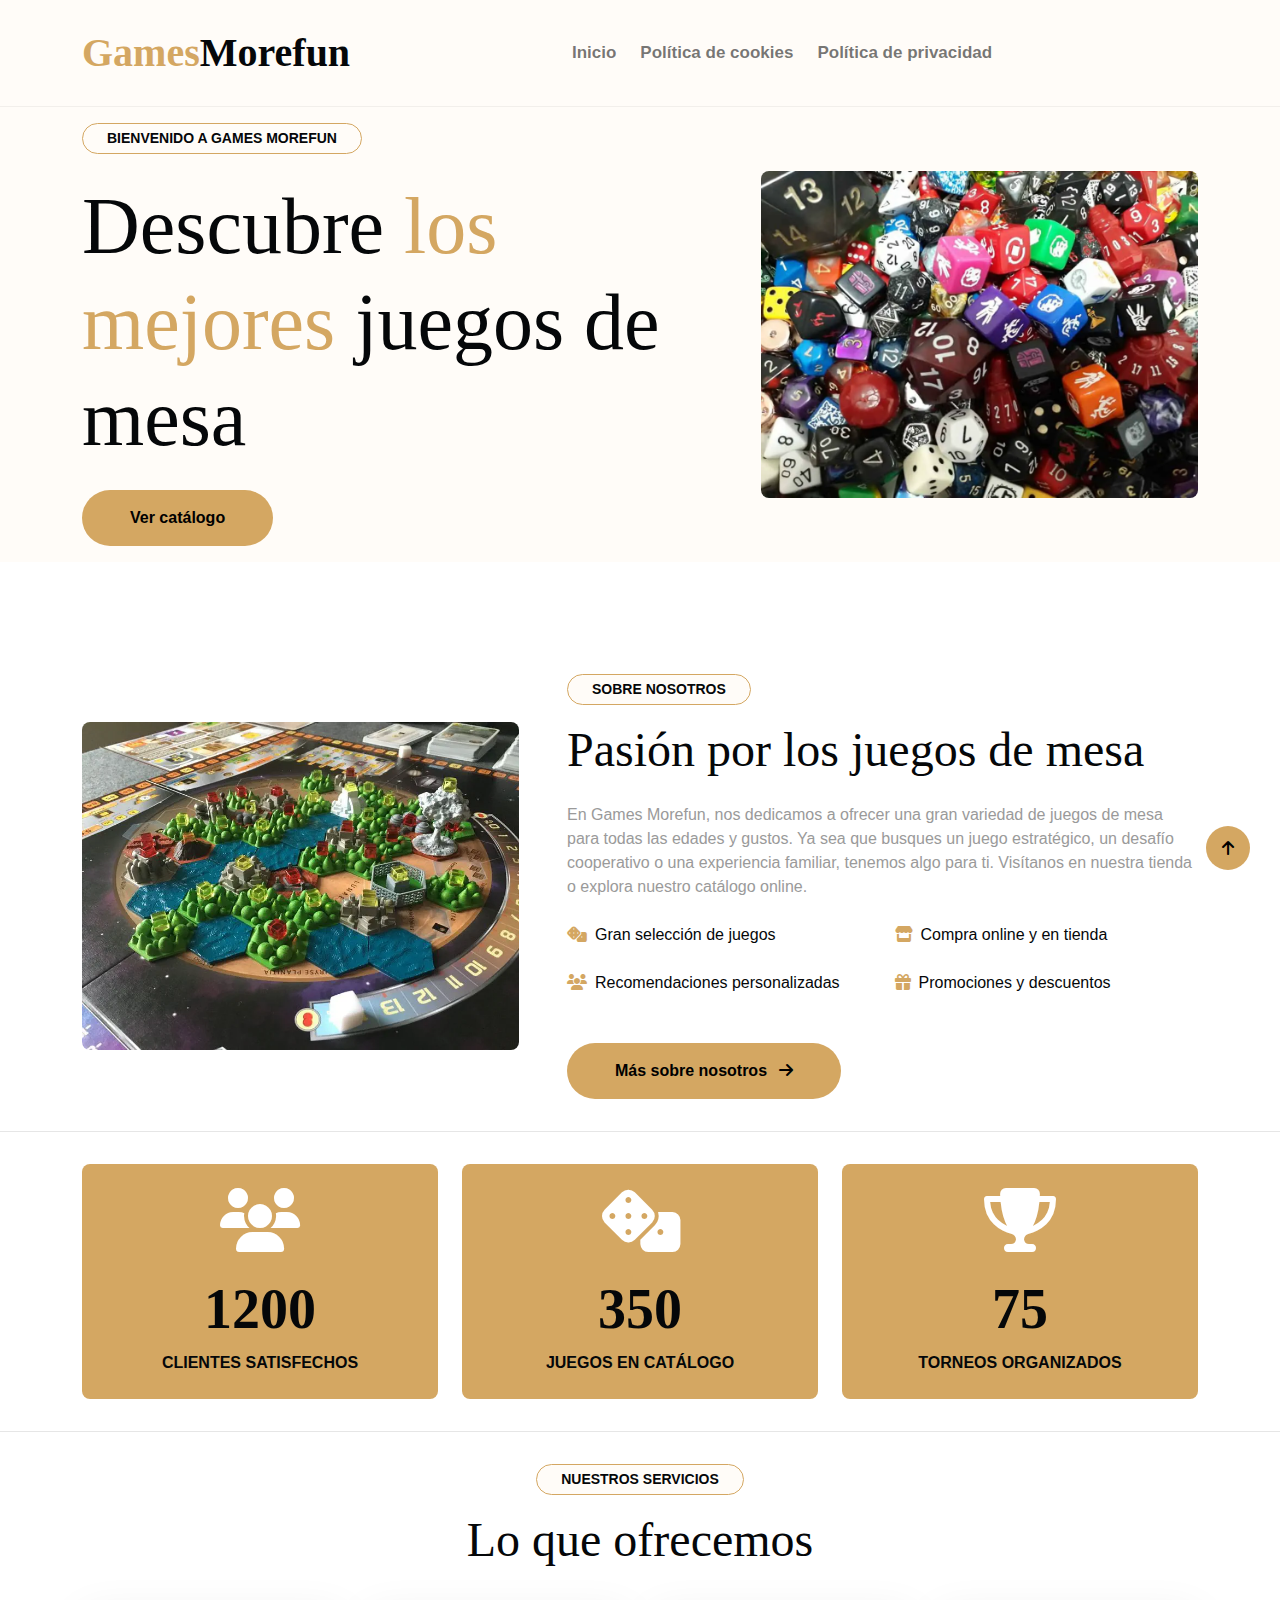
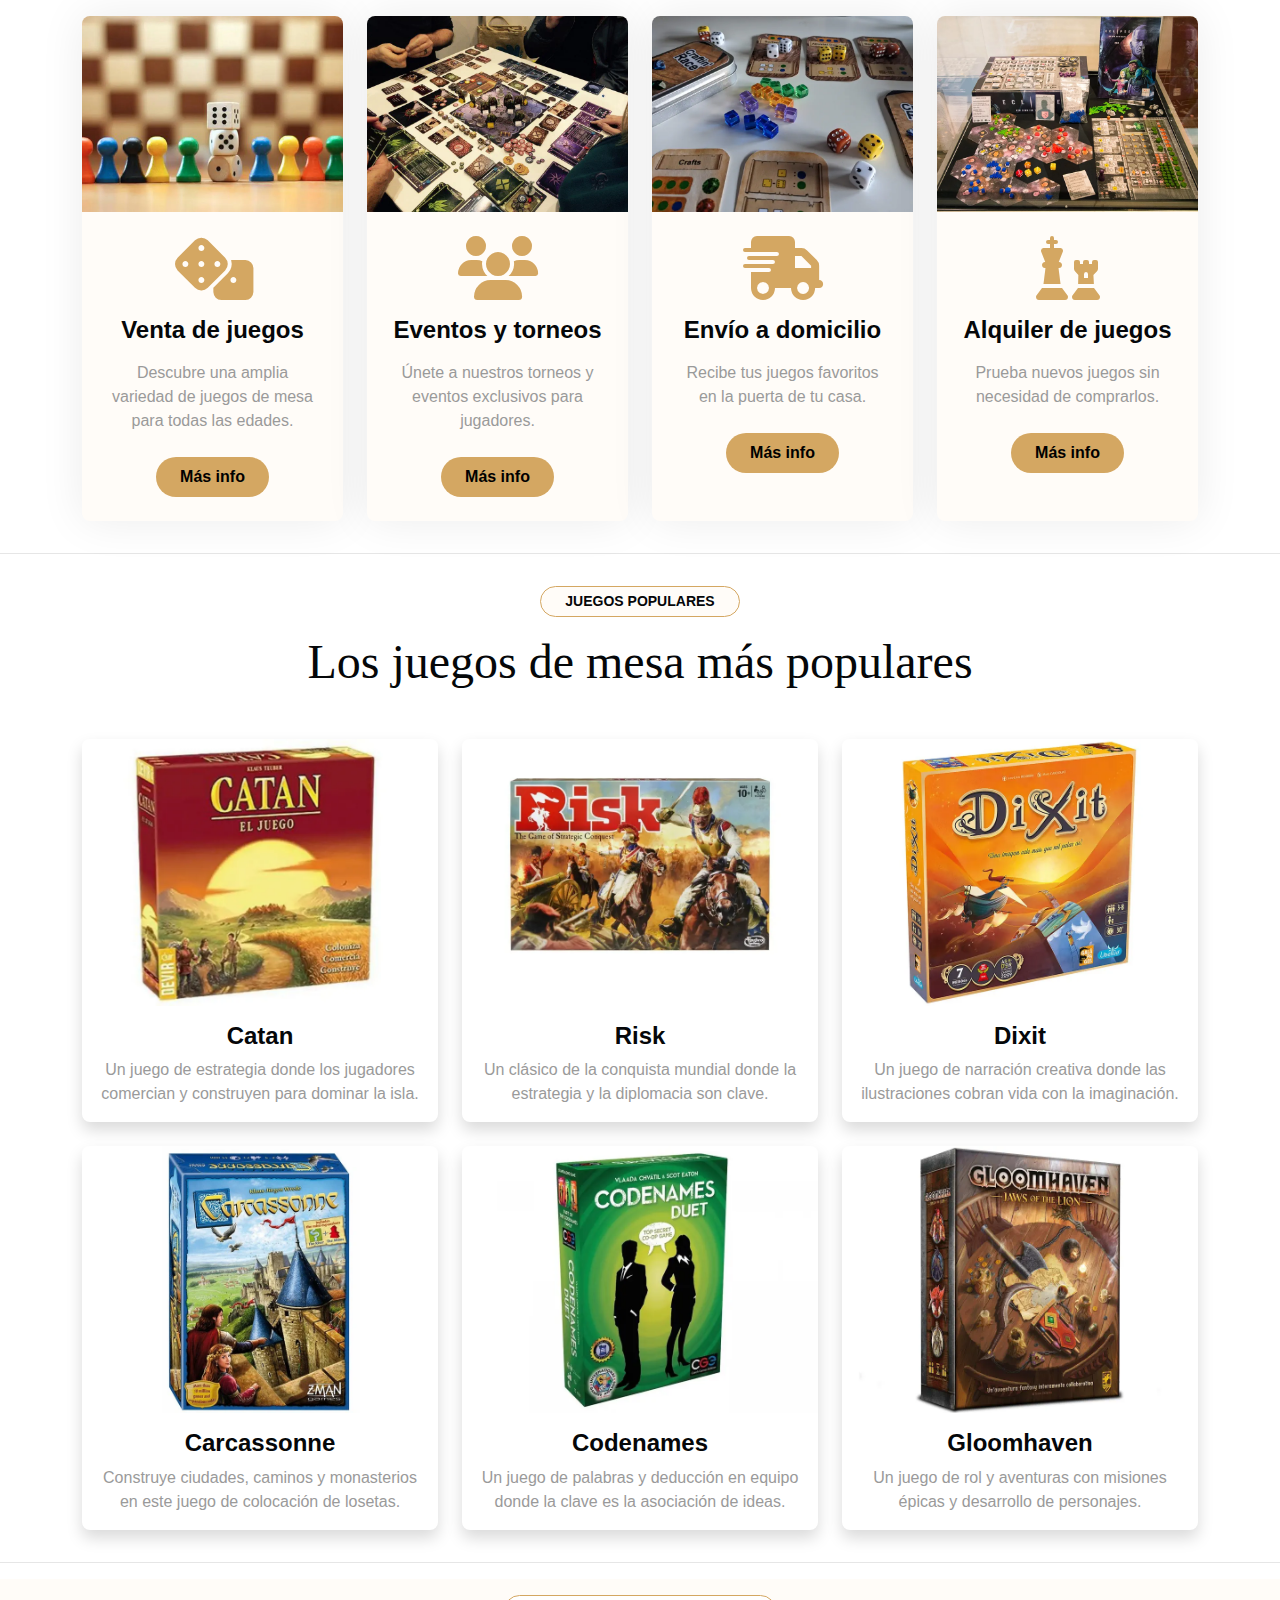
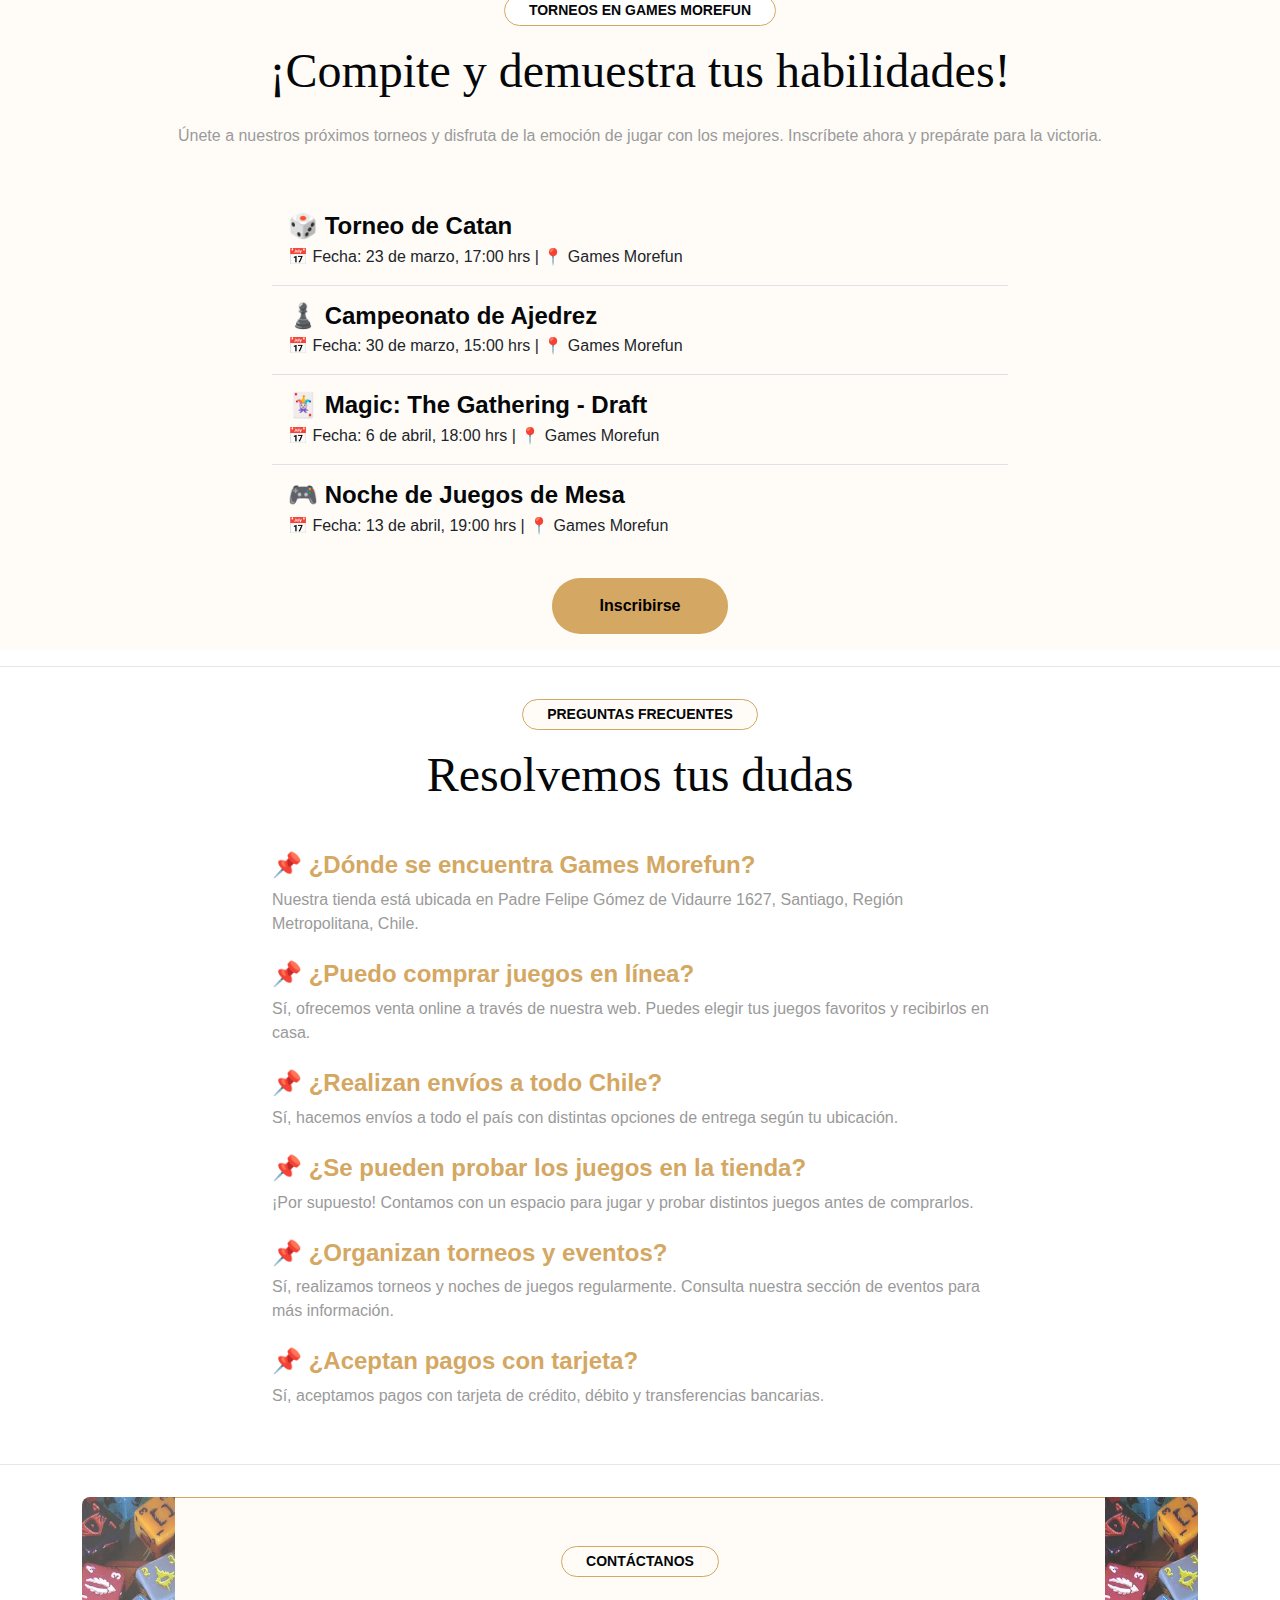
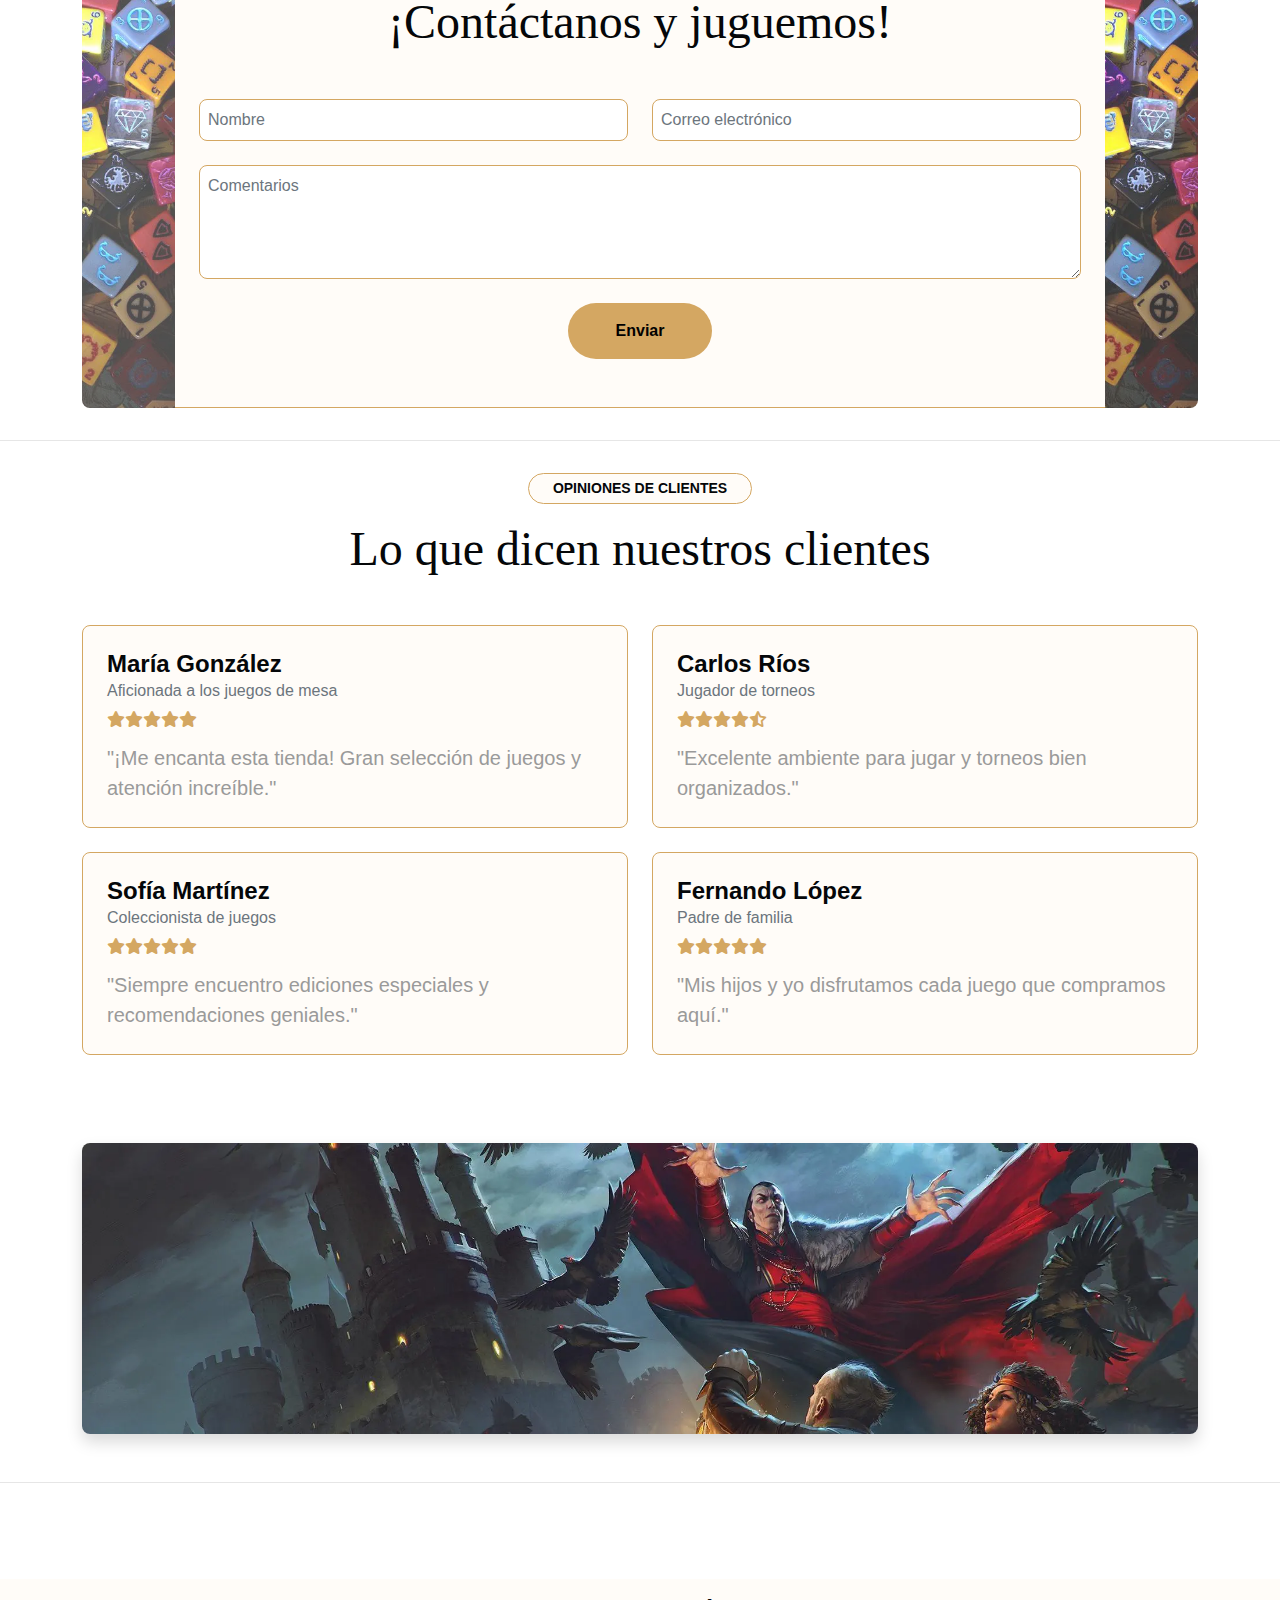
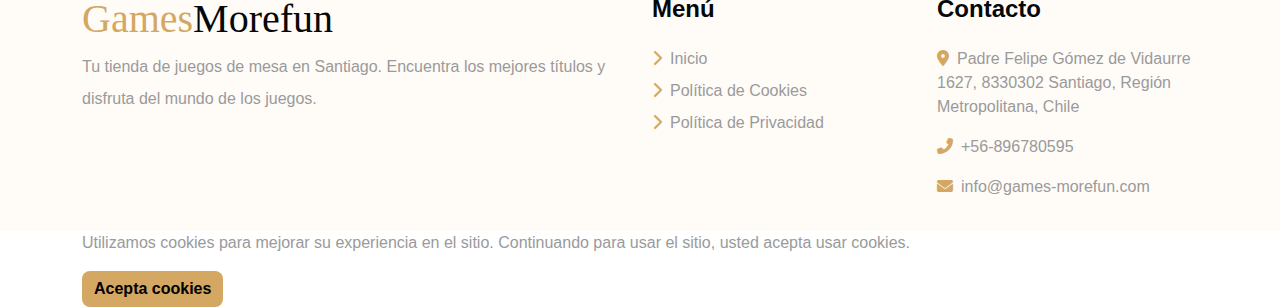
<file: index.html>
<!DOCTYPE html>
<html lang="es">

<head> 
    <meta charset="utf-8">
    <title>Games Morefun - Juegos de mesa para todos</title>
    <meta content="width=device-width, initial-scale=1.0" name="viewport">
    <meta content="juegos de mesa, tienda de juegos, comprar juegos de mesa, juegos de estrategia, juegos familiares" name="keywords">
    <meta content="Descubre una gran variedad de juegos de mesa en Games Morefun. Compra online o visita nuestra tienda en Santiago." name="description">
    
    <link rel="icon" href="img/favicon.ico">

    <!-- Icon Font Stylesheet -->
    <link href="https://cdnjs.cloudflare.com/ajax/libs/font-awesome/6.7.2/css/all.min.css" rel="stylesheet">

    <!-- Customized Bootstrap Stylesheet -->
    <link href="css/bootstrap.min.css" rel="stylesheet">

    <!-- Template Stylesheet -->
    <link href="css/style.css" rel="stylesheet">
</head>


    <body>



        <!-- Navbar Start --> 
<div class="container-fluid nav-bar">
    <div class="container">
        <nav class="navbar navbar-light navbar-expand-lg py-4">
            <a href="/" class="navbar-brand">
                <h1 class="text-primary fw-bold mb-0">Games<span class="text-dark">Morefun</span></h1>
            </a>
            <button class="navbar-toggler py-2 px-3" type="button" data-bs-toggle="collapse" data-bs-target="#navbarCollapse">
                <span class="fa fa-bars text-primary"></span>
            </button>
            <div class="collapse navbar-collapse" id="navbarCollapse">
                <div class="navbar-nav mx-auto">
                    <a href="/" class="nav-item nav-link">Inicio</a>
                    <a href="cookies.html" class="nav-item nav-link">Política de cookies</a>
                    <a href="privacy.html" class="nav-item nav-link">Política de privacidad</a>
                </div>
            </div>
        </nav>
    </div>
</div>
<!-- Navbar End -->

        <!-- Hero Start -->
<div class="container-fluid bg-light py-3 my-6 mt-0">
    <div class="container">
        <div class="row g-5 align-items-center">
            <div class="col-lg-7 col-md-12">
                <small class="d-inline-block fw-bold text-dark text-uppercase bg-light border border-primary rounded-pill px-4 py-1 mb-4 animated bounceInDown">
                    Bienvenido a Games Morefun
                </small>
                <h1 class="display-1 mb-4 animated bounceInDown">
                    Descubre <span class="text-primary">los mejores</span> juegos de mesa
                </h1>
                <a href="#games" class="btn btn-primary border-0 rounded-pill py-3 px-4 px-md-5 me-4 animated bounceInLeft">
                    Ver catálogo
                </a>
                
            </div>
            <div class="col-lg-5 col-md-12">
                <img src="img/hero.webp" class="img-fluid rounded animated zoomIn" alt="Juegos de mesa">
            </div>
        </div>
    </div>
</div>
<!-- Hero End -->



        <!-- About Start -->
<div class="container-fluid py-3">
    <div class="container">
        <div class="row g-5 align-items-center">
            <div class="col-lg-5 wow bounceInUp" data-wow-delay="0.1s">
                <img src="img/about.webp" class="img-fluid rounded" alt="Tienda de juegos de mesa">
            </div>
            <div class="col-lg-7 wow bounceInUp" data-wow-delay="0.3s">
                <small class="d-inline-block fw-bold text-dark text-uppercase bg-light border border-primary rounded-pill px-4 py-1 mb-3">
                    Sobre nosotros
                </small>
                <h1 class="display-5 mb-4">Pasión por los juegos de mesa</h1>
                <p class="mb-4">
                    En Games Morefun, nos dedicamos a ofrecer una gran variedad de juegos de mesa para todas las edades y gustos. 
                    Ya sea que busques un juego estratégico, un desafío cooperativo o una experiencia familiar, tenemos algo para ti. 
                    Visítanos en nuestra tienda o explora nuestro catálogo online.
                </p>
                <div class="row g-4 text-dark mb-5">
                    <div class="col-sm-6">
                        <i class="fas fa-dice text-primary me-2"></i>Gran selección de juegos
                    </div>
                    <div class="col-sm-6">
                        <i class="fas fa-store text-primary me-2"></i>Compra online y en tienda
                    </div>
                    <div class="col-sm-6">
                        <i class="fas fa-users text-primary me-2"></i>Recomendaciones personalizadas
                    </div>
                    <div class="col-sm-6">
                        <i class="fas fa-gift text-primary me-2"></i>Promociones y descuentos
                    </div>
                </div>
                <a href="about.html" class="btn btn-primary py-3 px-5 rounded-pill">
                    Más sobre nosotros <i class="fas fa-arrow-right ps-2"></i>
                </a>
            </div>
        </div>
    </div>
</div>
<!-- About End -->
<hr>


        <!-- Fact Start-->
       <!-- FAQT Start -->
<div class="container-fluid faqt py-3">
    <div class="container">
        <div class="row g-4 align-items-center">
            <div class="col-lg-12">
                <div class="row g-4">
                    <div class="col-sm-4 wow bounceInUp" data-wow-delay="0.3s">
                        <div class="faqt-item bg-primary rounded p-4 text-center">
                            <i class="fas fa-users fa-4x mb-4 text-white"></i>
                            <h1 class="display-4 fw-bold" data-toggle="counter-up">1200</h1>
                            <p class="text-dark text-uppercase fw-bold mb-0">Clientes satisfechos</p>
                        </div>
                    </div>
                    <div class="col-sm-4 wow bounceInUp" data-wow-delay="0.5s">
                        <div class="faqt-item bg-primary rounded p-4 text-center">
                            <i class="fas fa-dice fa-4x mb-4 text-white"></i>
                            <h1 class="display-4 fw-bold" data-toggle="counter-up">350</h1>
                            <p class="text-dark text-uppercase fw-bold mb-0">Juegos en catálogo</p>
                        </div>
                    </div>
                    <div class="col-sm-4 wow bounceInUp" data-wow-delay="0.7s">
                        <div class="faqt-item bg-primary rounded p-4 text-center">
                            <i class="fas fa-trophy fa-4x mb-4 text-white"></i>
                            <h1 class="display-4 fw-bold" data-toggle="counter-up">75</h1>
                            <p class="text-dark text-uppercase fw-bold mb-0">Torneos organizados</p>
                        </div>
                    </div>
                </div>
            </div>
            
        </div>
    </div>
</div>
<!-- FAQT End -->

 
<hr>

      <!-- Servicios Start -->
<div class="container-fluid service py-3">
    <div class="container">
        <div class="text-center wow bounceInUp" data-wow-delay="0.1s">
            <small class="d-inline-block fw-bold text-dark text-uppercase bg-light border border-primary rounded-pill px-4 py-1 mb-3">Nuestros Servicios</small>
            <h1 class="display-5 mb-5">Lo que ofrecemos</h1>
        </div>
        <div class="row g-4">
            <div class="col-lg-3 col-md-6 col-sm-12 wow bounceInUp" data-wow-delay="0.1s">
                <div class="bg-light rounded service-item">
                    <img src="img/01.webp" class="img-fluid rounded-top" alt="Venta de juegos">
                    <div class="service-content d-flex align-items-center justify-content-center p-4">
                        <div class="service-content-icon text-center">
                            <i class="fas fa-dice fa-4x text-primary mb-3"></i>
                            <h4 class="mb-3">Venta de juegos</h4>
                            <p class="mb-4">Descubre una amplia variedad de juegos de mesa para todas las edades.</p>
                            <a href="#contacts" class="btn btn-primary px-4 py-2 rounded-pill">Más info</a>
                        </div>
                    </div>
                </div>
            </div>
            <div class="col-lg-3 col-md-6 col-sm-12 wow bounceInUp" data-wow-delay="0.3s">
                <div class="bg-light rounded service-item">
                    <img src="img/02.webp" class="img-fluid rounded-top" alt="Eventos y torneos">
                    <div class="service-content d-flex align-items-center justify-content-center p-4">
                        <div class="service-content-icon text-center">
                            <i class="fas fa-users fa-4x text-primary mb-3"></i>
                            <h4 class="mb-3">Eventos y torneos</h4>
                            <p class="mb-4">Únete a nuestros torneos y eventos exclusivos para jugadores.</p>
                            <a href="#contacts" class="btn btn-primary px-4 py-2 rounded-pill">Más info</a>
                        </div>
                    </div>
                </div>
            </div>
            <div class="col-lg-3 col-md-6 col-sm-12 wow bounceInUp" data-wow-delay="0.5s">
                <div class="bg-light rounded service-item">
                    <img src="img/03.webp" class="img-fluid rounded-top" alt="Envío a domicilio">
                    <div class="service-content d-flex align-items-center justify-content-center p-4">
                        <div class="service-content-icon text-center">
                            <i class="fas fa-shipping-fast fa-4x text-primary mb-3"></i>
                            <h4 class="mb-3">Envío a domicilio</h4>
                            <p class="mb-4">Recibe tus juegos favoritos en la puerta de tu casa.</p>
                            <a href="#contacts" class="btn btn-primary px-4 py-2 rounded-pill">Más info</a>
                        </div>
                    </div>
                </div>
            </div>
            <div class="col-lg-3 col-md-6 col-sm-12 wow bounceInUp" data-wow-delay="0.7s">
                <div class="bg-light rounded service-item">
                    <img src="img/04.webp" class="img-fluid rounded-top" alt="Alquiler de juegos">
                    <div class="service-content d-flex align-items-center justify-content-center p-4">
                        <div class="service-content-icon text-center">
                            <i class="fas fa-chess fa-4x text-primary mb-3"></i>
                            <h4 class="mb-3">Alquiler de juegos</h4>
                            <p class="mb-4">Prueba nuevos juegos sin necesidad de comprarlos.</p>
                            <a href="#contacts" class="btn btn-primary px-4 py-2 rounded-pill">Más info</a>
                        </div>
                    </div>
                </div>
            </div>
        </div>
    </div>
</div>
<!-- Servicios End -->


<hr>
 <!-- Juegos de Mesa Populares Start -->
<div class="container-fluid py-3">
    <div class="container">
        <div class="text-center">
            <small class="d-inline-block fw-bold text-dark text-uppercase bg-light border border-primary rounded-pill px-4 py-1 mb-3">
                Juegos Populares
            </small>
            <h1 class="display-5 mb-5">Los juegos de mesa más populares</h1>
        </div>
        <div class="row g-4">
            <!-- Card 1 -->
            <div class="col-lg-4 col-md-6">
                <div class="card border-0 shadow">
                    <img src="img/001.webp" class="card-img-top" alt="Catan">
                    <div class="card-body text-center">
                        <h4 class="card-title">Catan</h4>
                        <p class="card-text">Un juego de estrategia donde los jugadores comercian y construyen para dominar la isla.</p>
                    </div>
                </div>
            </div>
            <!-- Card 2 -->
            <div class="col-lg-4 col-md-6">
                <div class="card border-0 shadow">
                    <img src="img/002.webp" class="card-img-top" alt="Risk">
                    <div class="card-body text-center">
                        <h4 class="card-title">Risk</h4>
                        <p class="card-text">Un clásico de la conquista mundial donde la estrategia y la diplomacia son clave.</p>
                    </div>
                </div>
            </div>
            <!-- Card 3 -->
            <div class="col-lg-4 col-md-6">
                <div class="card border-0 shadow">
                    <img src="img/003.webp" class="card-img-top" alt="Dixit">
                    <div class="card-body text-center">
                        <h4 class="card-title">Dixit</h4>
                        <p class="card-text">Un juego de narración creativa donde las ilustraciones cobran vida con la imaginación.</p>
                    </div>
                </div>
            </div>
            <!-- Card 4 -->
            <div class="col-lg-4 col-md-6">
                <div class="card border-0 shadow">
                    <img src="img/004.webp" class="card-img-top" alt="Carcassonne">
                    <div class="card-body text-center">
                        <h4 class="card-title">Carcassonne</h4>
                        <p class="card-text">Construye ciudades, caminos y monasterios en este juego de colocación de losetas.</p>
                    </div>
                </div>
            </div>
            <!-- Card 5 -->
            <div class="col-lg-4 col-md-6">
                <div class="card border-0 shadow">
                    <img src="img/005.webp" class="card-img-top" alt="Codenames">
                    <div class="card-body text-center">
                        <h4 class="card-title">Codenames</h4>
                        <p class="card-text">Un juego de palabras y deducción en equipo donde la clave es la asociación de ideas.</p>
                    </div>
                </div>
            </div>
            <!-- Card 6 -->
            <div class="col-lg-4 col-md-6">
                <div class="card border-0 shadow">
                    <img src="img/006.webp" class="card-img-top" alt="Gloomhaven">
                    <div class="card-body text-center">
                        <h4 class="card-title">Gloomhaven</h4>
                        <p class="card-text">Un juego de rol y aventuras con misiones épicas y desarrollo de personajes.</p>
                    </div>
                </div>
            </div>
        </div>
    </div>
</div>
<!-- Juegos de Mesa Populares End -->
<hr>
     <!-- Torneos Próximos Start -->
<div class="container-fluid py-3 bg-light">
    <div class="container">
        <div class="text-center">
            <small class="d-inline-block fw-bold text-dark text-uppercase bg-white border border-primary rounded-pill px-4 py-1 mb-3">
                Torneos en Games Morefun
            </small>
            <h1 class="display-5 mb-4">¡Compite y demuestra tus habilidades!</h1>
            <p class="mb-5">Únete a nuestros próximos torneos y disfruta de la emoción de jugar con los mejores. Inscríbete ahora y prepárate para la victoria.</p>
        </div>
        <div class="row justify-content-center">
            <div class="col-lg-8">
                <ul class="list-group list-group-flush">
                    <li class="list-group-item bg-transparent border-bottom py-3">
                        <h4 class="mb-1">🎲 Torneo de Catan</h4>
                        <p class="mb-0">📅 Fecha: 23 de marzo, 17:00 hrs | 📍 Games Morefun</p>
                    </li>
                    <li class="list-group-item bg-transparent border-bottom py-3">
                        <h4 class="mb-1">♟️ Campeonato de Ajedrez</h4>
                        <p class="mb-0">📅 Fecha: 30 de marzo, 15:00 hrs | 📍 Games Morefun</p>
                    </li>
                    <li class="list-group-item bg-transparent border-bottom py-3">
                        <h4 class="mb-1">🃏 Magic: The Gathering - Draft</h4>
                        <p class="mb-0">📅 Fecha: 6 de abril, 18:00 hrs | 📍 Games Morefun</p>
                    </li>
                    <li class="list-group-item bg-transparent py-3">
                        <h4 class="mb-1">🎮 Noche de Juegos de Mesa</h4>
                        <p class="mb-0">📅 Fecha: 13 de abril, 19:00 hrs | 📍 Games Morefun</p>
                    </li>
                </ul>
                <div class="text-center mt-4">
                    <a href="#contacts" class="btn btn-primary px-5 py-3 rounded-pill">Inscribirse</a>
                </div>
            </div>
        </div>
    </div>
</div>
<!-- Torneos Próximos End -->
<hr>
<!-- Preguntas Frecuentes Start -->
<div class="container-fluid py-3 bg-white">
    <div class="container">
        <div class="text-center">
            <small class="d-inline-block fw-bold text-dark text-uppercase bg-light border border-primary rounded-pill px-4 py-1 mb-3">
                Preguntas Frecuentes
            </small>
            <h1 class="display-5 mb-5">Resolvemos tus dudas</h1>
        </div>
        <div class="row justify-content-center">
            <div class="col-lg-8">
                <div class="mb-4">
                    <h4 class="text-primary">📌 ¿Dónde se encuentra Games Morefun?</h4>
                    <p>Nuestra tienda está ubicada en Padre Felipe Gómez de Vidaurre 1627, Santiago, Región Metropolitana, Chile.</p>
                </div>
                <div class="mb-4">
                    <h4 class="text-primary">📌 ¿Puedo comprar juegos en línea?</h4>
                    <p>Sí, ofrecemos venta online a través de nuestra web. Puedes elegir tus juegos favoritos y recibirlos en casa.</p>
                </div>
                <div class="mb-4">
                    <h4 class="text-primary">📌 ¿Realizan envíos a todo Chile?</h4>
                    <p>Sí, hacemos envíos a todo el país con distintas opciones de entrega según tu ubicación.</p>
                </div>
                <div class="mb-4">
                    <h4 class="text-primary">📌 ¿Se pueden probar los juegos en la tienda?</h4>
                    <p>¡Por supuesto! Contamos con un espacio para jugar y probar distintos juegos antes de comprarlos.</p>
                </div>
                <div class="mb-4">
                    <h4 class="text-primary">📌 ¿Organizan torneos y eventos?</h4>
                    <p>Sí, realizamos torneos y noches de juegos regularmente. Consulta nuestra sección de eventos para más información.</p>
                </div>
                <div class="mb-4">
                    <h4 class="text-primary">📌 ¿Aceptan pagos con tarjeta?</h4>
                    <p>Sí, aceptamos pagos con tarjeta de crédito, débito y transferencias bancarias.</p>
                </div>
            </div>
        </div>
    </div>
</div>
<!-- Preguntas Frecuentes End -->
<hr>

<!-- Contáctanos Start -->
<div class="container-fluid contact py-3 wow bounceInUp" data-wow-delay="0.1s" id="contacts">
    <div class="container">
        <div class="row g-0">
            <div class="col-1">
                <img src="img/back.webp" class="img-fluid h-100 w-100 rounded-start" style="object-fit: cover; opacity: 0.7;" alt="Fondo">
            </div>
            <div class="col-10">
                <div class="border-bottom border-top border-primary bg-light py-5 px-4">
                    <div class="text-center">
                        <small class="d-inline-block fw-bold text-dark text-uppercase bg-light border border-primary rounded-pill px-4 py-1 mb-3">Contáctanos</small>
                        <h1 class="display-5 mb-5">¡Contáctanos y juguemos!</h1>
                    </div>
                    <form action="thankyou.php" method="post" class="row g-4">
                        <div class="col-lg-6 col-md-6">
                            <input type="text" name="name" class="form-control border-primary p-2" placeholder="Nombre" required>
                        </div>
                        <div class="col-lg-6 col-md-6">
                            <input type="email" name="email" class="form-control border-primary p-2" placeholder="Correo electrónico" required>
                        </div>
                        <div class="col-lg-12">
                            <textarea name="comments" class="form-control border-primary p-2" rows="4" placeholder="Comentarios" required></textarea>
                        </div>
                        <div class="col-12 text-center">
                            <button type="submit" class="btn btn-primary px-5 py-3 rounded-pill">Enviar</button>
                        </div>
                    </form>
                </div>
            </div>
            <div class="col-1">
                <img src="img/back.webp" class="img-fluid h-100 w-100 rounded-end" style="object-fit: cover; opacity: 0.8;" alt="Fondo">
            </div>
        </div>
    </div>
</div>
<!-- Contáctanos End -->
<hr>


       <!-- Opiniones de Clientes Start -->
<div class="container-fluid py-3">
    <div class="container">
        <div class="text-center">
            <small class="d-inline-block fw-bold text-dark text-uppercase bg-light border border-primary rounded-pill px-4 py-1 mb-3">
                Opiniones de Clientes
            </small>
            <h1 class="display-5 mb-5">Lo que dicen nuestros clientes</h1>
        </div>
        <div class="row">
            <div class="col-lg-6 mb-4">
                <div class="testimonial-item rounded bg-light p-4">
                    <h4 class="mb-0">María González</h4>
                    <p class="m-0 text-muted">Aficionada a los juegos de mesa</p>
                    <div class="d-flex mt-2">
                        <i class="fas fa-star text-primary"></i>
                        <i class="fas fa-star text-primary"></i>
                        <i class="fas fa-star text-primary"></i>
                        <i class="fas fa-star text-primary"></i>
                        <i class="fas fa-star text-primary"></i>
                    </div>
                    <p class="fs-5 m-0 pt-3">"¡Me encanta esta tienda! Gran selección de juegos y atención increíble."</p>
                </div>
            </div>
            <div class="col-lg-6 mb-4">
                <div class="testimonial-item rounded bg-light p-4">
                    <h4 class="mb-0">Carlos Ríos</h4>
                    <p class="m-0 text-muted">Jugador de torneos</p>
                    <div class="d-flex mt-2">
                        <i class="fas fa-star text-primary"></i>
                        <i class="fas fa-star text-primary"></i>
                        <i class="fas fa-star text-primary"></i>
                        <i class="fas fa-star text-primary"></i>
                        <i class="fas fa-star-half-alt text-primary"></i>
                    </div>
                    <p class="fs-5 m-0 pt-3">"Excelente ambiente para jugar y torneos bien organizados."</p>
                </div>
            </div>
            <div class="col-lg-6 mb-4">
                <div class="testimonial-item rounded bg-light p-4">
                    <h4 class="mb-0">Sofía Martínez</h4>
                    <p class="m-0 text-muted">Coleccionista de juegos</p>
                    <div class="d-flex mt-2">
                        <i class="fas fa-star text-primary"></i>
                        <i class="fas fa-star text-primary"></i>
                        <i class="fas fa-star text-primary"></i>
                        <i class="fas fa-star text-primary"></i>
                        <i class="fas fa-star text-primary"></i>
                    </div>
                    <p class="fs-5 m-0 pt-3">"Siempre encuentro ediciones especiales y recomendaciones geniales."</p>
                </div>
            </div>
            <div class="col-lg-6 mb-4">
                <div class="testimonial-item rounded bg-light p-4">
                    <h4 class="mb-0">Fernando López</h4>
                    <p class="m-0 text-muted">Padre de familia</p>
                    <div class="d-flex mt-2">
                        <i class="fas fa-star text-primary"></i>
                        <i class="fas fa-star text-primary"></i>
                        <i class="fas fa-star text-primary"></i>
                        <i class="fas fa-star text-primary"></i>
                        <i class="fas fa-star text-primary"></i>
                    </div>
                    <p class="fs-5 m-0 pt-3">"Mis hijos y yo disfrutamos cada juego que compramos aquí."</p>
                </div>
            </div>
        </div>
    </div>
</div>
<!-- Opiniones de Clientes End -->


<div class="container my-5">
    <div class="row justify-content-center">
        <div class="col-lg-12">
            <img src="img/hr.webp" class="img-fluid rounded shadow" alt="Sección de imagen">
        </div>
    </div>
</div>


    <hr>

        <!-- Footer Start -->
<div class="container-fluid footer py-3 my-6 mb-0 bg-light wow bounceInUp" data-wow-delay="0.1s">
    <div class="container">
        <div class="row">
            <div class="col-lg-6 col-md-6">
                <div class="footer-item">
                    <h1 class="text-primary">Games<span class="text-dark">Morefun</span></h1>
                    <p class="lh-lg mb-4">Tu tienda de juegos de mesa en Santiago. Encuentra los mejores títulos y disfruta del mundo de los juegos.</p>
                </div>
            </div>
            <div class="col-lg-3 col-md-6">
                <div class="footer-item">
                    <h4 class="mb-4">Menú</h4>
                    <div class="d-flex flex-column align-items-start">
                        <a class="text-body mb-2" href="/"><i class="fa fa-chevron-right text-primary me-2"></i>Inicio</a>
                        <a class="text-body mb-2" href="cookies.html"><i class="fa fa-chevron-right text-primary me-2"></i>Política de Cookies</a>
                        <a class="text-body" href="privacy.html"><i class="fa fa-chevron-right text-primary me-2"></i>Política de Privacidad</a>
                    </div>
                </div>
            </div>
            <div class="col-lg-3 col-md-6">
                <div class="footer-item">
                    <h4 class="mb-4">Contacto</h4>
                    <div class="d-flex flex-column align-items-start">
                        <p><i class="fa fa-map-marker-alt text-primary me-2"></i>Padre Felipe Gómez de Vidaurre 1627, 8330302 Santiago, Región Metropolitana, Chile</p>
                        <p><i class="fa fa-phone-alt text-primary me-2"></i>+56-896780595</p>
                        <p><i class="fas fa-envelope text-primary me-2"></i><a href="mailto:info@games-morefun.com" class="text-body">info@games-morefun.com</a></p>
                    </div>
                </div>
            </div>
        </div>
    </div>
</div>
<!-- Footer End -->


        <!-- Back to Top -->
        <a href="#" class="btn btn-md-square btn-primary rounded-circle back-to-top"><i class="fa fa-arrow-up"></i></a>   

        
        <script>
            document.addEventListener("DOMContentLoaded", function () {
                // Ensure Bootstrap toggler works properly
                const navbarToggler = document.querySelector(".navbar-toggler");
                const navbarCollapse = document.getElementById("navbarCollapse");
        
                if (navbarToggler && navbarCollapse) {
                    navbarToggler.addEventListener("click", function () {
                        navbarCollapse.classList.toggle("show");
                    });
                }
        
                // Highlight the active page in the navbar
                const navLinks = document.querySelectorAll(".navbar-nav .nav-link");
                const currentUrl = window.location.pathname;
        
                navLinks.forEach(link => {
                    if (link.getAttribute("href") === currentUrl || (link.getAttribute("href") === "/" && currentUrl === "/index.php")) {
                        link.classList.add("active");
                    } else {
                        link.classList.remove("active");
                    }
                });
        
                // Optional: Improve sticky behavior (add background shadow when scrolling)
                const navbar = document.querySelector(".navbar");
                window.addEventListener("scroll", function () {
                    if (window.scrollY > 50) {
                        navbar.classList.add("shadow-sm");
                    } else {
                        navbar.classList.remove("shadow-sm");
                    }
                });
            });
        </script>
        
        
        <div class="cookie-consent" id="cookieConsent">
        <div class="container">
          <p>Utilizamos cookies para mejorar su experiencia en el sitio. Continuando para usar el sitio, usted acepta usar cookies.</p>
          <button class="btn btn-primary" onclick="allowCookies()">Acepta cookies</button>
         </div>
        </div>
        
                  
        <script>
        function allowCookies() {
          document.getElementById('cookieConsent').style.display = 'none';
        }
        </script>
    </body>
</html>
</file>
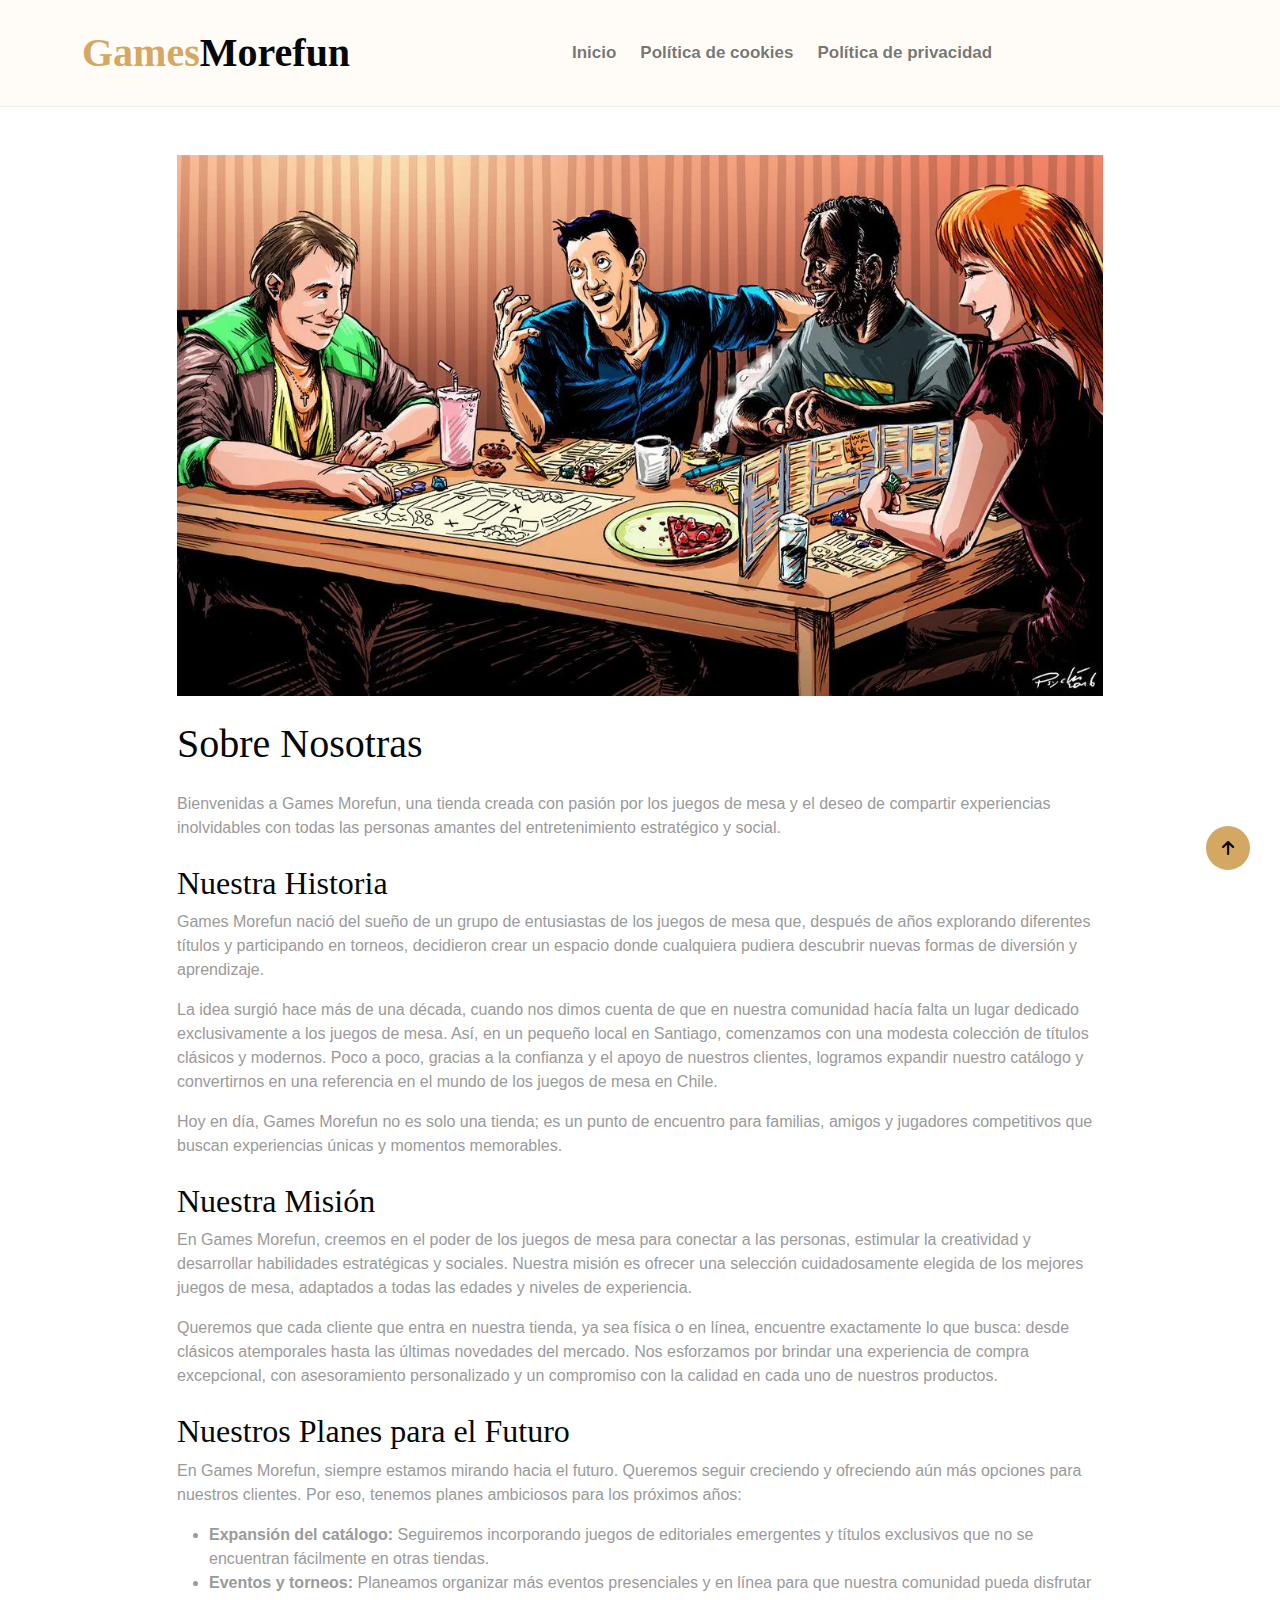
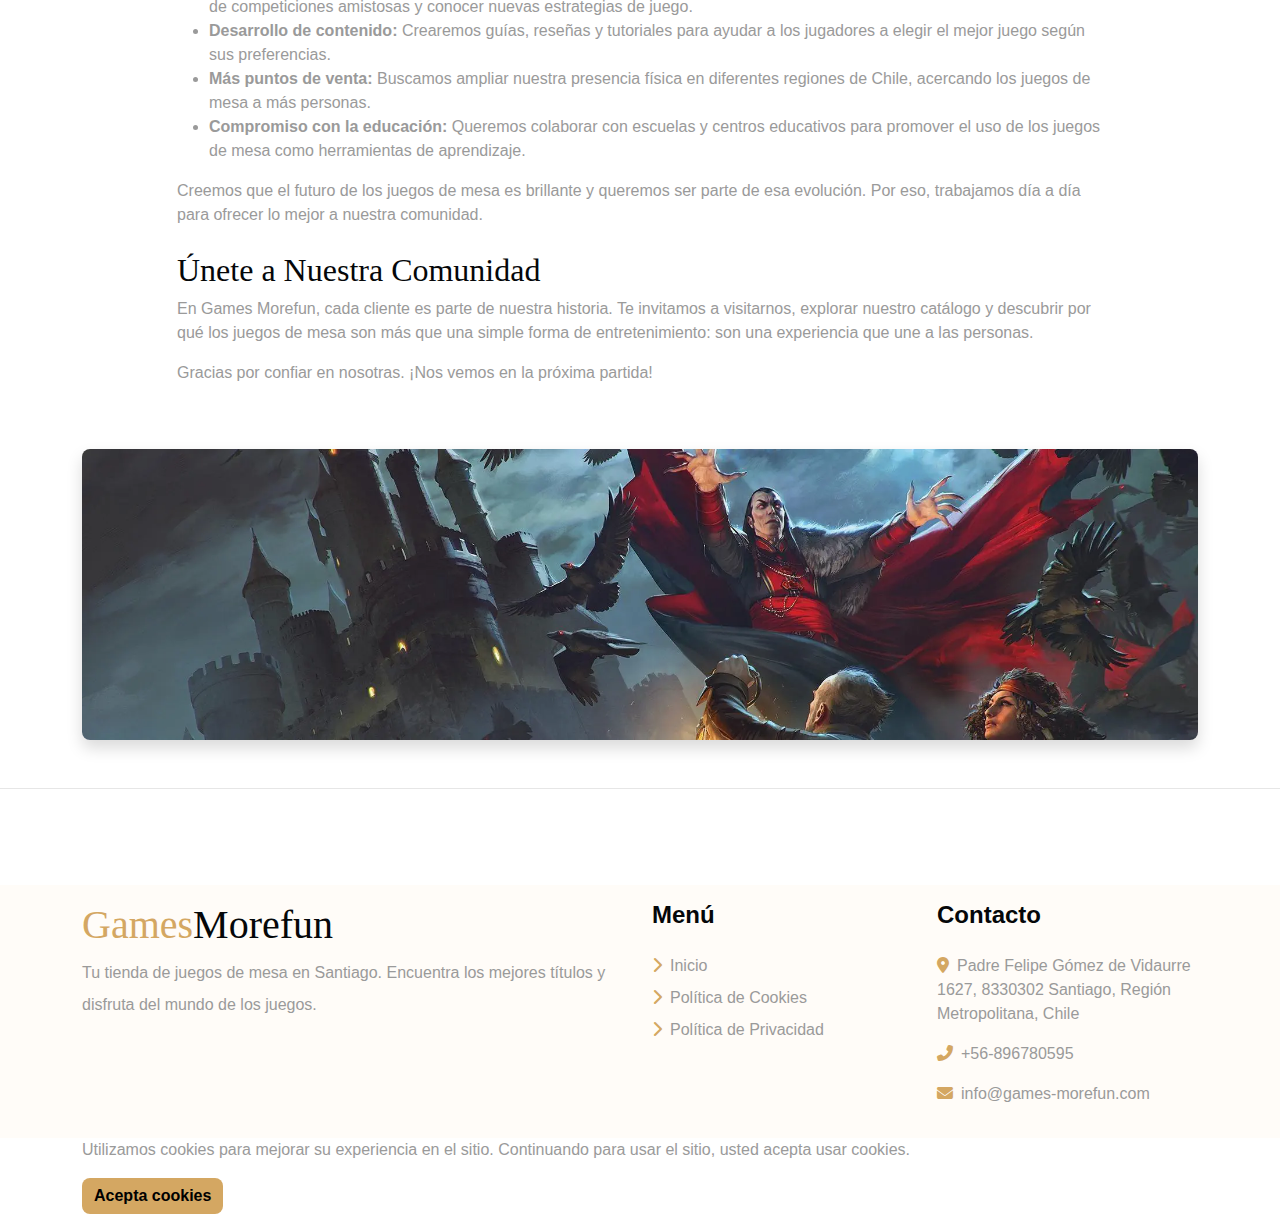
<file: about.html>
<!DOCTYPE html>
<html lang="es">

<head> 
    <meta charset="utf-8">
    <title>Games Morefun - Juegos de mesa para todos - Sobre nosotras</title>
    <meta content="width=device-width, initial-scale=1.0" name="viewport">
    <meta content="juegos de mesa, tienda de juegos, comprar juegos de mesa, juegos de estrategia, juegos familiares" name="keywords">
    <meta content="Descubre una gran variedad de juegos de mesa en Games Morefun. Compra online o visita nuestra tienda en Santiago. Sobre nosotras" name="description">
    
    <link rel="icon" href="img/favicon.ico">

    <!-- Icon Font Stylesheet -->
    <link href="https://cdnjs.cloudflare.com/ajax/libs/font-awesome/6.7.2/css/all.min.css" rel="stylesheet">

    <!-- Customized Bootstrap Stylesheet -->
    <link href="css/bootstrap.min.css" rel="stylesheet">

    <!-- Template Stylesheet -->
    <link href="css/style.css" rel="stylesheet">
</head>


    <body>



        <!-- Navbar Start --> 
<div class="container-fluid nav-bar">
    <div class="container">
        <nav class="navbar navbar-light navbar-expand-lg py-4">
            <a href="/" class="navbar-brand">
                <h1 class="text-primary fw-bold mb-0">Games<span class="text-dark">Morefun</span></h1>
            </a>
            <button class="navbar-toggler py-2 px-3" type="button" data-bs-toggle="collapse" data-bs-target="#navbarCollapse">
                <span class="fa fa-bars text-primary"></span>
            </button>
            <div class="collapse navbar-collapse" id="navbarCollapse">
                <div class="navbar-nav mx-auto">
                    <a href="/" class="nav-item nav-link">Inicio</a>
                    <a href="cookies.html" class="nav-item nav-link">Política de cookies</a>
                    <a href="privacy.html" class="nav-item nav-link">Política de privacidad</a>
                </div>
            </div>
        </nav>
    </div>
</div>
<!-- Navbar End -->

<div class="container my-5">
    <div class="row justify-content-center">
        <div class="col-lg-10">
            <img src="img/ab.webp" class="img-fluid mb-4" alt="Sobre Nosotras">

            <h1 class="mb-4">Sobre Nosotras</h1>
            <p>Bienvenidas a Games Morefun, una tienda creada con pasión por los juegos de mesa y el deseo de compartir experiencias inolvidables con todas las personas amantes del entretenimiento estratégico y social.</p>

            <h2 class="mt-4">Nuestra Historia</h2>
            <p>Games Morefun nació del sueño de un grupo de entusiastas de los juegos de mesa que, después de años explorando diferentes títulos y participando en torneos, decidieron crear un espacio donde cualquiera pudiera descubrir nuevas formas de diversión y aprendizaje.</p>
            <p>La idea surgió hace más de una década, cuando nos dimos cuenta de que en nuestra comunidad hacía falta un lugar dedicado exclusivamente a los juegos de mesa. Así, en un pequeño local en Santiago, comenzamos con una modesta colección de títulos clásicos y modernos. Poco a poco, gracias a la confianza y el apoyo de nuestros clientes, logramos expandir nuestro catálogo y convertirnos en una referencia en el mundo de los juegos de mesa en Chile.</p>
            <p>Hoy en día, Games Morefun no es solo una tienda; es un punto de encuentro para familias, amigos y jugadores competitivos que buscan experiencias únicas y momentos memorables.</p>

            <h2 class="mt-4">Nuestra Misión</h2>
            <p>En Games Morefun, creemos en el poder de los juegos de mesa para conectar a las personas, estimular la creatividad y desarrollar habilidades estratégicas y sociales. Nuestra misión es ofrecer una selección cuidadosamente elegida de los mejores juegos de mesa, adaptados a todas las edades y niveles de experiencia.</p>
            <p>Queremos que cada cliente que entra en nuestra tienda, ya sea física o en línea, encuentre exactamente lo que busca: desde clásicos atemporales hasta las últimas novedades del mercado. Nos esforzamos por brindar una experiencia de compra excepcional, con asesoramiento personalizado y un compromiso con la calidad en cada uno de nuestros productos.</p>

            <h2 class="mt-4">Nuestros Planes para el Futuro</h2>
            <p>En Games Morefun, siempre estamos mirando hacia el futuro. Queremos seguir creciendo y ofreciendo aún más opciones para nuestros clientes. Por eso, tenemos planes ambiciosos para los próximos años:</p>
            <ul>
                <li><strong>Expansión del catálogo:</strong> Seguiremos incorporando juegos de editoriales emergentes y títulos exclusivos que no se encuentran fácilmente en otras tiendas.</li>
                <li><strong>Eventos y torneos:</strong> Planeamos organizar más eventos presenciales y en línea para que nuestra comunidad pueda disfrutar de competiciones amistosas y conocer nuevas estrategias de juego.</li>
                <li><strong>Desarrollo de contenido:</strong> Crearemos guías, reseñas y tutoriales para ayudar a los jugadores a elegir el mejor juego según sus preferencias.</li>
                <li><strong>Más puntos de venta:</strong> Buscamos ampliar nuestra presencia física en diferentes regiones de Chile, acercando los juegos de mesa a más personas.</li>
                <li><strong>Compromiso con la educación:</strong> Queremos colaborar con escuelas y centros educativos para promover el uso de los juegos de mesa como herramientas de aprendizaje.</li>
            </ul>
            <p>Creemos que el futuro de los juegos de mesa es brillante y queremos ser parte de esa evolución. Por eso, trabajamos día a día para ofrecer lo mejor a nuestra comunidad.</p>

            <h2 class="mt-4">Únete a Nuestra Comunidad</h2>
            <p>En Games Morefun, cada cliente es parte de nuestra historia. Te invitamos a visitarnos, explorar nuestro catálogo y descubrir por qué los juegos de mesa son más que una simple forma de entretenimiento: son una experiencia que une a las personas.</p>
            <p>Gracias por confiar en nosotras. ¡Nos vemos en la próxima partida!</p>
        </div>
    </div>
</div>



<div class="container my-5">
    <div class="row justify-content-center">
        <div class="col-lg-12">
            <img src="img/hr.webp" class="img-fluid rounded shadow" alt="Sección de imagen">
        </div>
    </div>
</div>


    <hr>

        <!-- Footer Start -->
<div class="container-fluid footer py-3 my-6 mb-0 bg-light wow bounceInUp" data-wow-delay="0.1s">
    <div class="container">
        <div class="row">
            <div class="col-lg-6 col-md-6">
                <div class="footer-item">
                    <h1 class="text-primary">Games<span class="text-dark">Morefun</span></h1>
                    <p class="lh-lg mb-4">Tu tienda de juegos de mesa en Santiago. Encuentra los mejores títulos y disfruta del mundo de los juegos.</p>
                </div>
            </div>
            <div class="col-lg-3 col-md-6">
                <div class="footer-item">
                    <h4 class="mb-4">Menú</h4>
                    <div class="d-flex flex-column align-items-start">
                        <a class="text-body mb-2" href="/"><i class="fa fa-chevron-right text-primary me-2"></i>Inicio</a>
                        <a class="text-body mb-2" href="cookies.html"><i class="fa fa-chevron-right text-primary me-2"></i>Política de Cookies</a>
                        <a class="text-body" href="privacy.html"><i class="fa fa-chevron-right text-primary me-2"></i>Política de Privacidad</a>
                    </div>
                </div>
            </div>
            <div class="col-lg-3 col-md-6">
                <div class="footer-item">
                    <h4 class="mb-4">Contacto</h4>
                    <div class="d-flex flex-column align-items-start">
                        <p><i class="fa fa-map-marker-alt text-primary me-2"></i>Padre Felipe Gómez de Vidaurre 1627, 8330302 Santiago, Región Metropolitana, Chile</p>
                        <p><i class="fa fa-phone-alt text-primary me-2"></i>+56-896780595</p>
                        <p><i class="fas fa-envelope text-primary me-2"></i><a href="mailto:info@games-morefun.com" class="text-body">info@games-morefun.com</a></p>
                    </div>
                </div>
            </div>
        </div>
    </div>
</div>
<!-- Footer End -->


        <!-- Back to Top -->
        <a href="#" class="btn btn-md-square btn-primary rounded-circle back-to-top"><i class="fa fa-arrow-up"></i></a>   

        
        <script>
            document.addEventListener("DOMContentLoaded", function () {
                // Ensure Bootstrap toggler works properly
                const navbarToggler = document.querySelector(".navbar-toggler");
                const navbarCollapse = document.getElementById("navbarCollapse");
        
                if (navbarToggler && navbarCollapse) {
                    navbarToggler.addEventListener("click", function () {
                        navbarCollapse.classList.toggle("show");
                    });
                }
        
                // Highlight the active page in the navbar
                const navLinks = document.querySelectorAll(".navbar-nav .nav-link");
                const currentUrl = window.location.pathname;
        
                navLinks.forEach(link => {
                    if (link.getAttribute("href") === currentUrl || (link.getAttribute("href") === "/" && currentUrl === "/index.php")) {
                        link.classList.add("active");
                    } else {
                        link.classList.remove("active");
                    }
                });
        
                // Optional: Improve sticky behavior (add background shadow when scrolling)
                const navbar = document.querySelector(".navbar");
                window.addEventListener("scroll", function () {
                    if (window.scrollY > 50) {
                        navbar.classList.add("shadow-sm");
                    } else {
                        navbar.classList.remove("shadow-sm");
                    }
                });
            });
        </script>
        
        
        <div class="cookie-consent" id="cookieConsent">
        <div class="container">
          <p>Utilizamos cookies para mejorar su experiencia en el sitio. Continuando para usar el sitio, usted acepta usar cookies.</p>
          <button class="btn btn-primary" onclick="allowCookies()">Acepta cookies</button>
         </div>
        </div>
        
                  
        <script>
        function allowCookies() {
          document.getElementById('cookieConsent').style.display = 'none';
        }
        </script>
    </body>
</html>
</file>
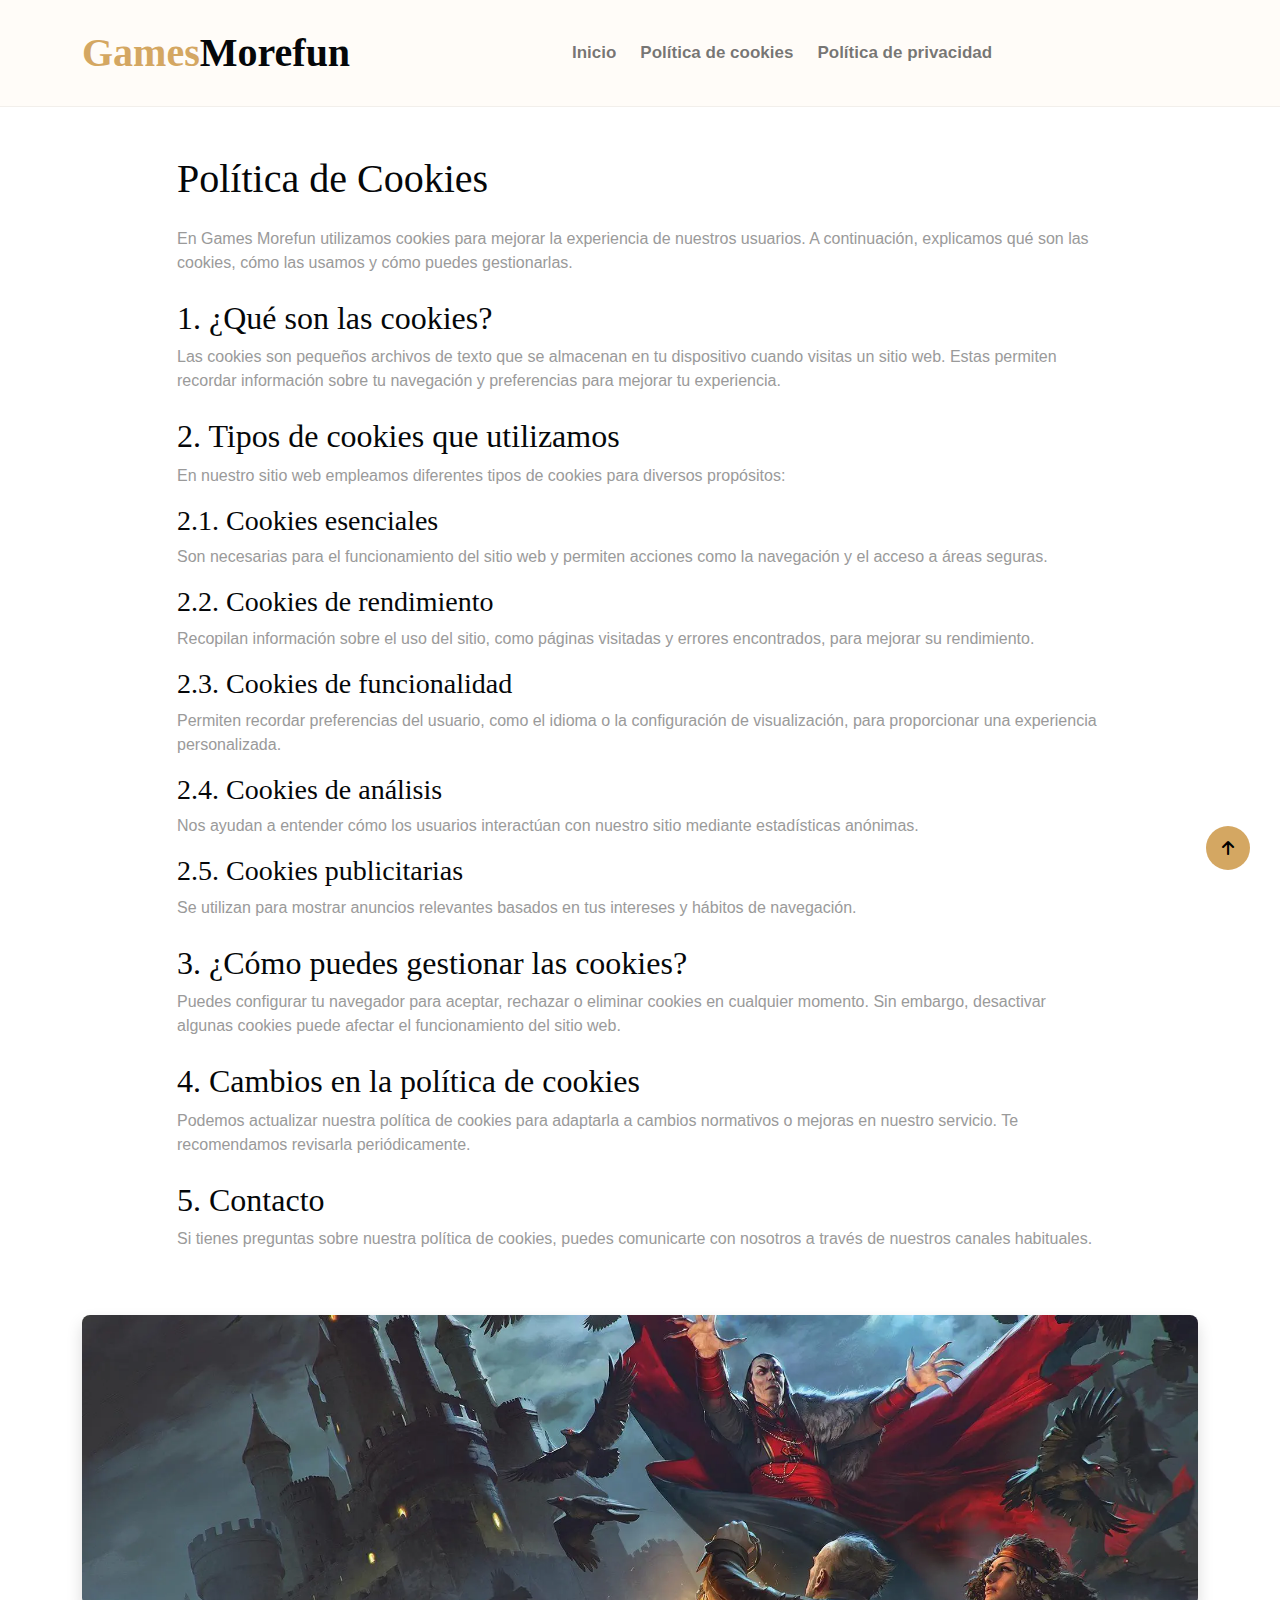
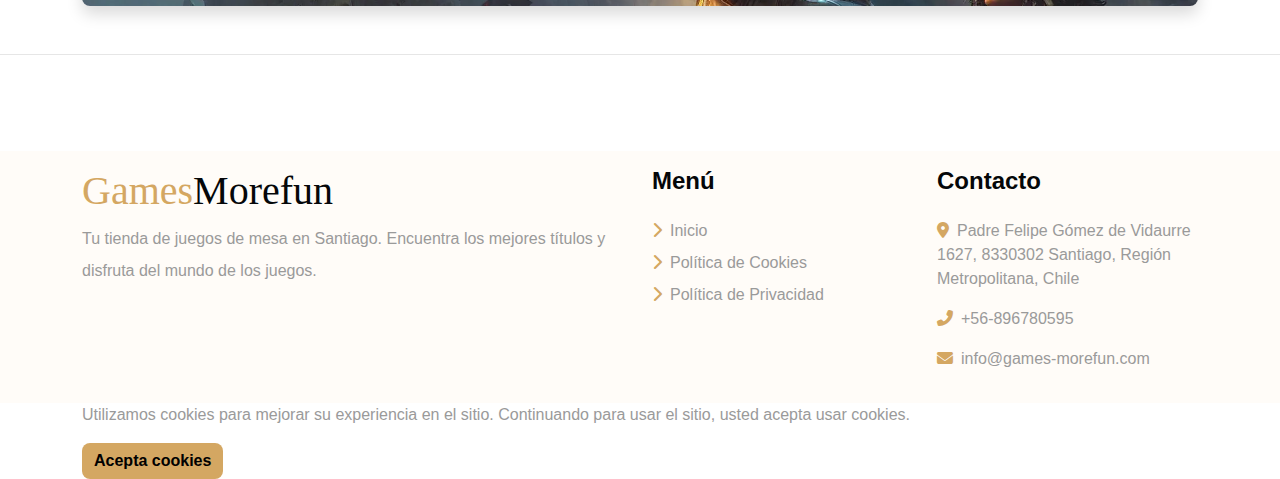
<file: cookies.html>
<!DOCTYPE html>
<html lang="es">

<head> 
    <meta charset="utf-8">
    <title>Games Morefun - Juegos de mesa para todos - Política de cookies</title>
    <meta content="width=device-width, initial-scale=1.0" name="viewport">
    <meta content="juegos de mesa, tienda de juegos, comprar juegos de mesa, juegos de estrategia, juegos familiares" name="keywords">
    <meta content="Descubre una gran variedad de juegos de mesa en Games Morefun. Compra online o visita nuestra tienda en Santiago. Política de cookies" name="description">
    
    <link rel="icon" href="img/favicon.ico">

    <!-- Icon Font Stylesheet -->
    <link href="https://cdnjs.cloudflare.com/ajax/libs/font-awesome/6.7.2/css/all.min.css" rel="stylesheet">

    <!-- Customized Bootstrap Stylesheet -->
    <link href="css/bootstrap.min.css" rel="stylesheet">

    <!-- Template Stylesheet -->
    <link href="css/style.css" rel="stylesheet">
</head>


    <body>



        <!-- Navbar Start --> 
<div class="container-fluid nav-bar">
    <div class="container">
        <nav class="navbar navbar-light navbar-expand-lg py-4">
            <a href="/" class="navbar-brand">
                <h1 class="text-primary fw-bold mb-0">Games<span class="text-dark">Morefun</span></h1>
            </a>
            <button class="navbar-toggler py-2 px-3" type="button" data-bs-toggle="collapse" data-bs-target="#navbarCollapse">
                <span class="fa fa-bars text-primary"></span>
            </button>
            <div class="collapse navbar-collapse" id="navbarCollapse">
                <div class="navbar-nav mx-auto">
                    <a href="/" class="nav-item nav-link">Inicio</a>
                    <a href="cookies.html" class="nav-item nav-link">Política de cookies</a>
                    <a href="privacy.html" class="nav-item nav-link">Política de privacidad</a>
                </div>
            </div>
        </nav>
    </div>
</div>
<!-- Navbar End -->

<div class="container my-5">
    <div class="row justify-content-center">
        <div class="col-lg-10">
            <h1 class="mb-4">Política de Cookies</h1>
            <p>En Games Morefun utilizamos cookies para mejorar la experiencia de nuestros usuarios. A continuación, explicamos qué son las cookies, cómo las usamos y cómo puedes gestionarlas.</p>

            <h2 class="mt-4">1. ¿Qué son las cookies?</h2>
            <p>Las cookies son pequeños archivos de texto que se almacenan en tu dispositivo cuando visitas un sitio web. Estas permiten recordar información sobre tu navegación y preferencias para mejorar tu experiencia.</p>

            <h2 class="mt-4">2. Tipos de cookies que utilizamos</h2>
            <p>En nuestro sitio web empleamos diferentes tipos de cookies para diversos propósitos:</p>

            <h3 class="mt-3">2.1. Cookies esenciales</h3>
            <p>Son necesarias para el funcionamiento del sitio web y permiten acciones como la navegación y el acceso a áreas seguras.</p>

            <h3 class="mt-3">2.2. Cookies de rendimiento</h3>
            <p>Recopilan información sobre el uso del sitio, como páginas visitadas y errores encontrados, para mejorar su rendimiento.</p>

            <h3 class="mt-3">2.3. Cookies de funcionalidad</h3>
            <p>Permiten recordar preferencias del usuario, como el idioma o la configuración de visualización, para proporcionar una experiencia personalizada.</p>

            <h3 class="mt-3">2.4. Cookies de análisis</h3>
            <p>Nos ayudan a entender cómo los usuarios interactúan con nuestro sitio mediante estadísticas anónimas.</p>

            <h3 class="mt-3">2.5. Cookies publicitarias</h3>
            <p>Se utilizan para mostrar anuncios relevantes basados en tus intereses y hábitos de navegación.</p>

            <h2 class="mt-4">3. ¿Cómo puedes gestionar las cookies?</h2>
            <p>Puedes configurar tu navegador para aceptar, rechazar o eliminar cookies en cualquier momento. Sin embargo, desactivar algunas cookies puede afectar el funcionamiento del sitio web.</p>

            <h2 class="mt-4">4. Cambios en la política de cookies</h2>
            <p>Podemos actualizar nuestra política de cookies para adaptarla a cambios normativos o mejoras en nuestro servicio. Te recomendamos revisarla periódicamente.</p>

            <h2 class="mt-4">5. Contacto</h2>
            <p>Si tienes preguntas sobre nuestra política de cookies, puedes comunicarte con nosotros a través de nuestros canales habituales.</p>
        </div>
    </div>
</div>




<div class="container my-5">
    <div class="row justify-content-center">
        <div class="col-lg-12">
            <img src="img/hr.webp" class="img-fluid rounded shadow" alt="Sección de imagen">
        </div>
    </div>
</div>


    <hr>

        <!-- Footer Start -->
<div class="container-fluid footer py-3 my-6 mb-0 bg-light wow bounceInUp" data-wow-delay="0.1s">
    <div class="container">
        <div class="row">
            <div class="col-lg-6 col-md-6">
                <div class="footer-item">
                    <h1 class="text-primary">Games<span class="text-dark">Morefun</span></h1>
                    <p class="lh-lg mb-4">Tu tienda de juegos de mesa en Santiago. Encuentra los mejores títulos y disfruta del mundo de los juegos.</p>
                </div>
            </div>
            <div class="col-lg-3 col-md-6">
                <div class="footer-item">
                    <h4 class="mb-4">Menú</h4>
                    <div class="d-flex flex-column align-items-start">
                        <a class="text-body mb-2" href="/"><i class="fa fa-chevron-right text-primary me-2"></i>Inicio</a>
                        <a class="text-body mb-2" href="cookies.html"><i class="fa fa-chevron-right text-primary me-2"></i>Política de Cookies</a>
                        <a class="text-body" href="privacy.html"><i class="fa fa-chevron-right text-primary me-2"></i>Política de Privacidad</a>
                    </div>
                </div>
            </div>
            <div class="col-lg-3 col-md-6">
                <div class="footer-item">
                    <h4 class="mb-4">Contacto</h4>
                    <div class="d-flex flex-column align-items-start">
                        <p><i class="fa fa-map-marker-alt text-primary me-2"></i>Padre Felipe Gómez de Vidaurre 1627, 8330302 Santiago, Región Metropolitana, Chile</p>
                        <p><i class="fa fa-phone-alt text-primary me-2"></i>+56-896780595</p>
                        <p><i class="fas fa-envelope text-primary me-2"></i><a href="mailto:info@games-morefun.com" class="text-body">info@games-morefun.com</a></p>
                    </div>
                </div>
            </div>
        </div>
    </div>
</div>
<!-- Footer End -->


        <!-- Back to Top -->
        <a href="#" class="btn btn-md-square btn-primary rounded-circle back-to-top"><i class="fa fa-arrow-up"></i></a>   

        
        <script>
            document.addEventListener("DOMContentLoaded", function () {
                // Ensure Bootstrap toggler works properly
                const navbarToggler = document.querySelector(".navbar-toggler");
                const navbarCollapse = document.getElementById("navbarCollapse");
        
                if (navbarToggler && navbarCollapse) {
                    navbarToggler.addEventListener("click", function () {
                        navbarCollapse.classList.toggle("show");
                    });
                }
        
                // Highlight the active page in the navbar
                const navLinks = document.querySelectorAll(".navbar-nav .nav-link");
                const currentUrl = window.location.pathname;
        
                navLinks.forEach(link => {
                    if (link.getAttribute("href") === currentUrl || (link.getAttribute("href") === "/" && currentUrl === "/index.php")) {
                        link.classList.add("active");
                    } else {
                        link.classList.remove("active");
                    }
                });
        
                // Optional: Improve sticky behavior (add background shadow when scrolling)
                const navbar = document.querySelector(".navbar");
                window.addEventListener("scroll", function () {
                    if (window.scrollY > 50) {
                        navbar.classList.add("shadow-sm");
                    } else {
                        navbar.classList.remove("shadow-sm");
                    }
                });
            });
        </script>
        
        
        <div class="cookie-consent" id="cookieConsent">
        <div class="container">
          <p>Utilizamos cookies para mejorar su experiencia en el sitio. Continuando para usar el sitio, usted acepta usar cookies.</p>
          <button class="btn btn-primary" onclick="allowCookies()">Acepta cookies</button>
         </div>
        </div>
        
                  
        <script>
        function allowCookies() {
          document.getElementById('cookieConsent').style.display = 'none';
        }
        </script>
    </body>
</html>
</file>
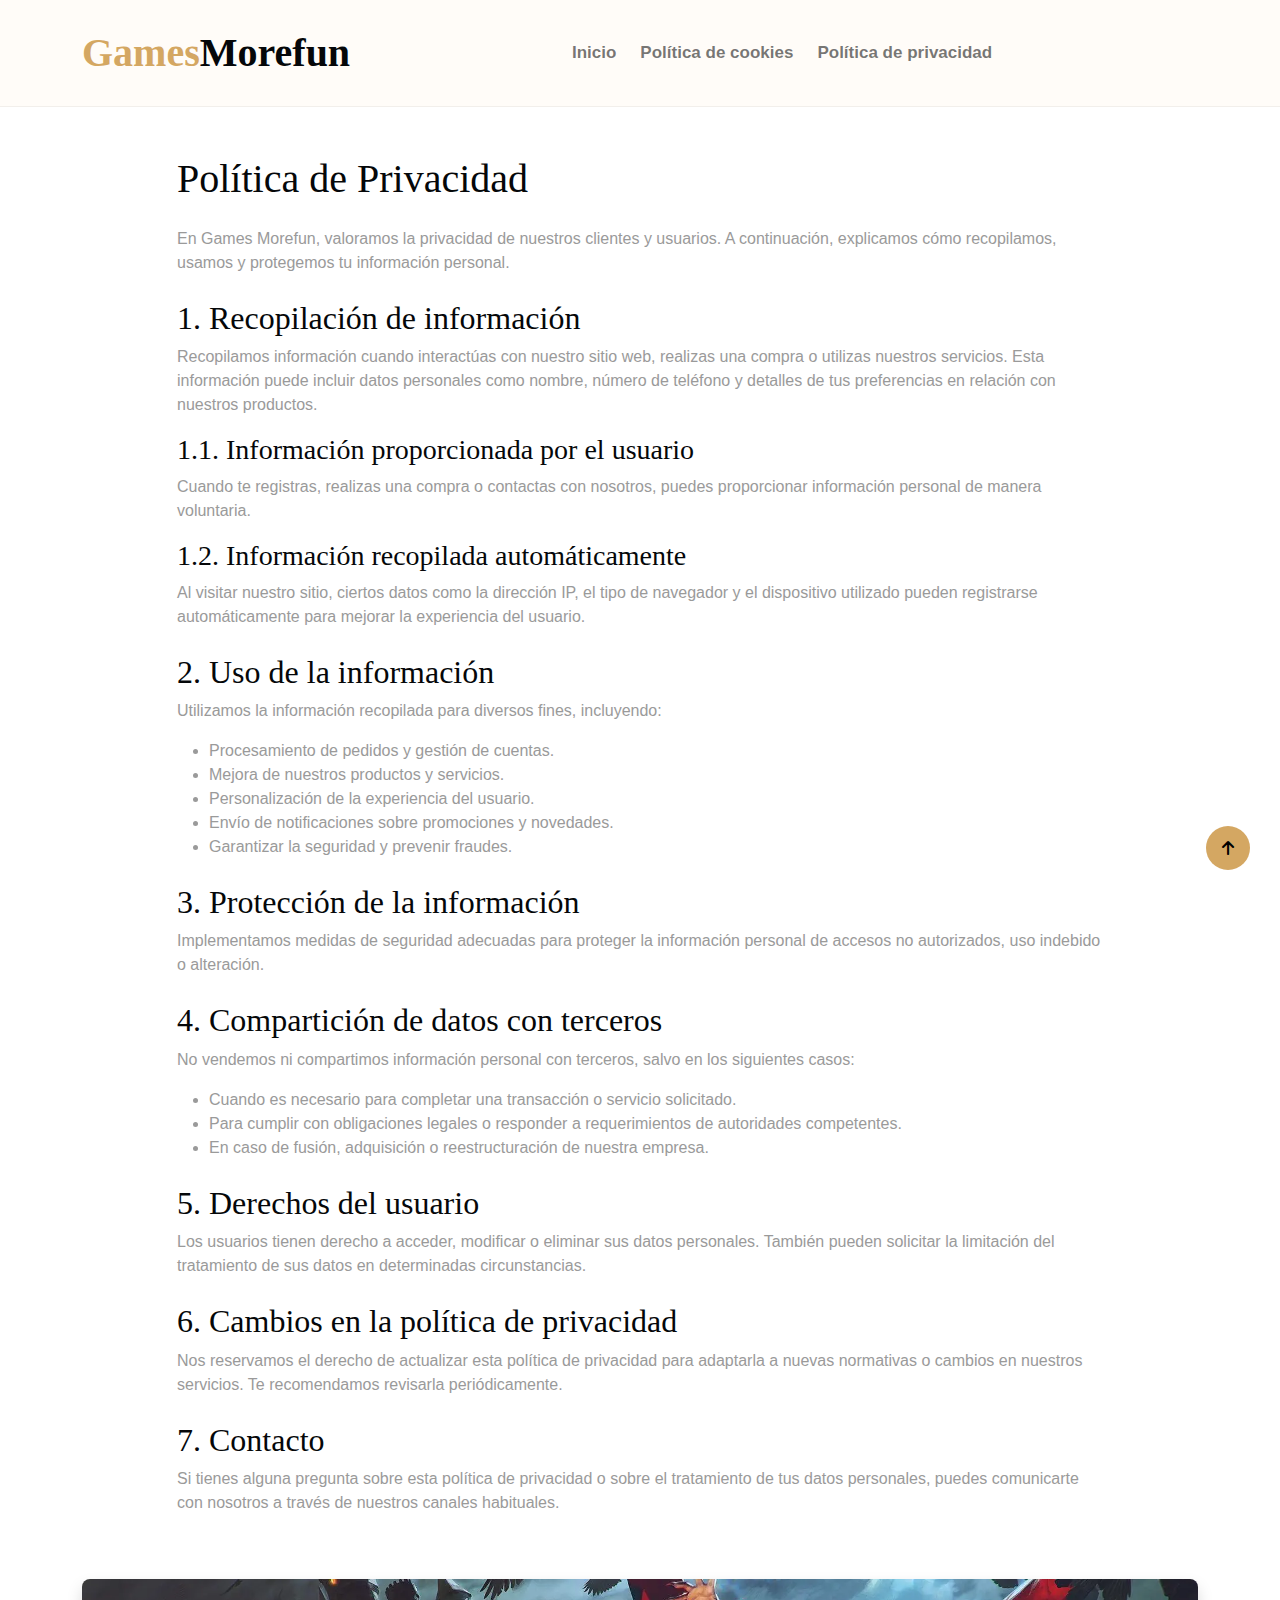
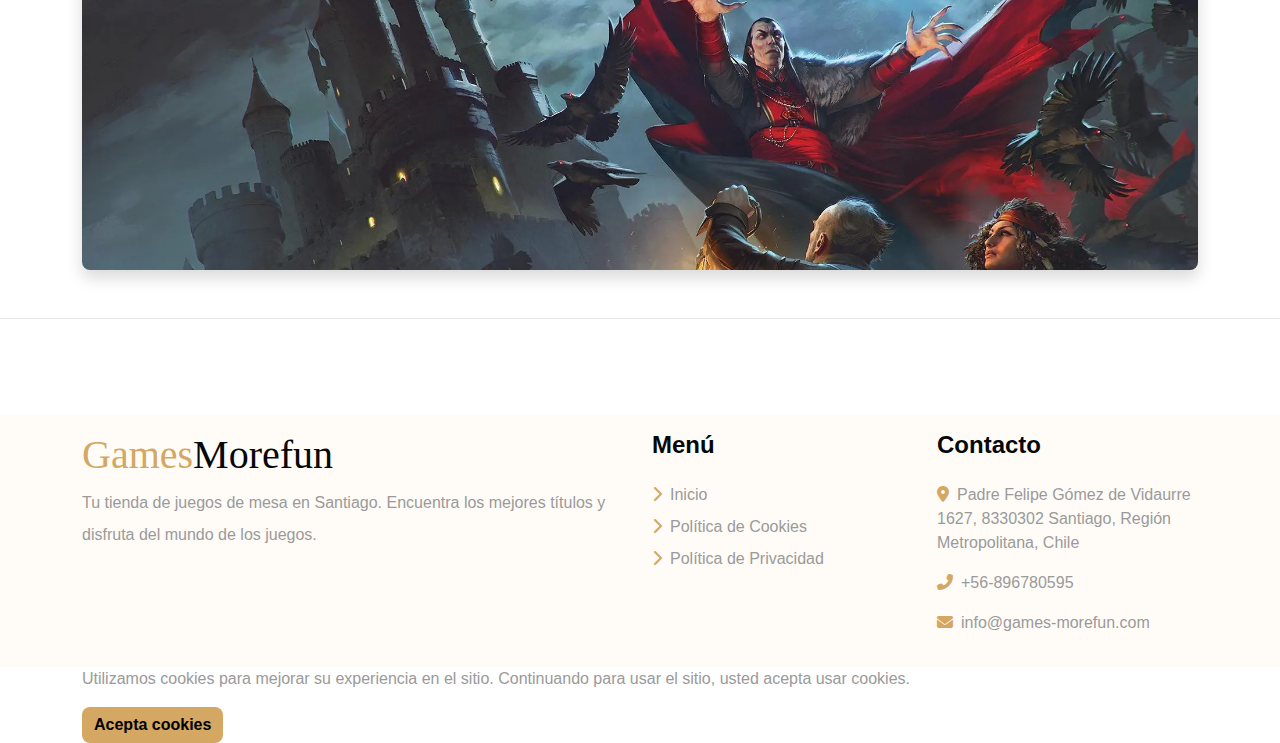
<file: privacy.html>
<!DOCTYPE html>
<html lang="es">

<head> 
    <meta charset="utf-8">
    <title>Games Morefun - Juegos de mesa para todos - Política de privacidad</title>
    <meta content="width=device-width, initial-scale=1.0" name="viewport">
    <meta content="juegos de mesa, tienda de juegos, comprar juegos de mesa, juegos de estrategia, juegos familiares" name="keywords">
    <meta content="Descubre una gran variedad de juegos de mesa en Games Morefun. Compra online o visita nuestra tienda en Santiago. Política de privacidad" name="description">
    
    <link rel="icon" href="img/favicon.ico">

    <!-- Icon Font Stylesheet -->
    <link href="https://cdnjs.cloudflare.com/ajax/libs/font-awesome/6.7.2/css/all.min.css" rel="stylesheet">

    <!-- Customized Bootstrap Stylesheet -->
    <link href="css/bootstrap.min.css" rel="stylesheet">

    <!-- Template Stylesheet -->
    <link href="css/style.css" rel="stylesheet">
</head>


    <body>



        <!-- Navbar Start --> 
<div class="container-fluid nav-bar">
    <div class="container">
        <nav class="navbar navbar-light navbar-expand-lg py-4">
            <a href="/" class="navbar-brand">
                <h1 class="text-primary fw-bold mb-0">Games<span class="text-dark">Morefun</span></h1>
            </a>
            <button class="navbar-toggler py-2 px-3" type="button" data-bs-toggle="collapse" data-bs-target="#navbarCollapse">
                <span class="fa fa-bars text-primary"></span>
            </button>
            <div class="collapse navbar-collapse" id="navbarCollapse">
                <div class="navbar-nav mx-auto">
                    <a href="/" class="nav-item nav-link">Inicio</a>
                    <a href="cookies.html" class="nav-item nav-link">Política de cookies</a>
                    <a href="privacy.html" class="nav-item nav-link">Política de privacidad</a>
                </div>
            </div>
        </nav>
    </div>
</div>
<!-- Navbar End -->

<div class="container my-5">
    <div class="row justify-content-center">
        <div class="col-lg-10">
            <h1 class="mb-4">Política de Privacidad</h1>
            <p>En Games Morefun, valoramos la privacidad de nuestros clientes y usuarios. A continuación, explicamos cómo recopilamos, usamos y protegemos tu información personal.</p>

            <h2 class="mt-4">1. Recopilación de información</h2>
            <p>Recopilamos información cuando interactúas con nuestro sitio web, realizas una compra o utilizas nuestros servicios. Esta información puede incluir datos personales como nombre, número de teléfono y detalles de tus preferencias en relación con nuestros productos.</p>

            <h3 class="mt-3">1.1. Información proporcionada por el usuario</h3>
            <p>Cuando te registras, realizas una compra o contactas con nosotros, puedes proporcionar información personal de manera voluntaria.</p>

            <h3 class="mt-3">1.2. Información recopilada automáticamente</h3>
            <p>Al visitar nuestro sitio, ciertos datos como la dirección IP, el tipo de navegador y el dispositivo utilizado pueden registrarse automáticamente para mejorar la experiencia del usuario.</p>

            <h2 class="mt-4">2. Uso de la información</h2>
            <p>Utilizamos la información recopilada para diversos fines, incluyendo:</p>
            <ul>
                <li>Procesamiento de pedidos y gestión de cuentas.</li>
                <li>Mejora de nuestros productos y servicios.</li>
                <li>Personalización de la experiencia del usuario.</li>
                <li>Envío de notificaciones sobre promociones y novedades.</li>
                <li>Garantizar la seguridad y prevenir fraudes.</li>
            </ul>

            <h2 class="mt-4">3. Protección de la información</h2>
            <p>Implementamos medidas de seguridad adecuadas para proteger la información personal de accesos no autorizados, uso indebido o alteración.</p>

            <h2 class="mt-4">4. Compartición de datos con terceros</h2>
            <p>No vendemos ni compartimos información personal con terceros, salvo en los siguientes casos:</p>
            <ul>
                <li>Cuando es necesario para completar una transacción o servicio solicitado.</li>
                <li>Para cumplir con obligaciones legales o responder a requerimientos de autoridades competentes.</li>
                <li>En caso de fusión, adquisición o reestructuración de nuestra empresa.</li>
            </ul>

            <h2 class="mt-4">5. Derechos del usuario</h2>
            <p>Los usuarios tienen derecho a acceder, modificar o eliminar sus datos personales. También pueden solicitar la limitación del tratamiento de sus datos en determinadas circunstancias.</p>

            <h2 class="mt-4">6. Cambios en la política de privacidad</h2>
            <p>Nos reservamos el derecho de actualizar esta política de privacidad para adaptarla a nuevas normativas o cambios en nuestros servicios. Te recomendamos revisarla periódicamente.</p>

            <h2 class="mt-4">7. Contacto</h2>
            <p>Si tienes alguna pregunta sobre esta política de privacidad o sobre el tratamiento de tus datos personales, puedes comunicarte con nosotros a través de nuestros canales habituales.</p>
        </div>
    </div>
</div>



<div class="container my-5">
    <div class="row justify-content-center">
        <div class="col-lg-12">
            <img src="img/hr.webp" class="img-fluid rounded shadow" alt="Sección de imagen">
        </div>
    </div>
</div>


    <hr>

        <!-- Footer Start -->
<div class="container-fluid footer py-3 my-6 mb-0 bg-light wow bounceInUp" data-wow-delay="0.1s">
    <div class="container">
        <div class="row">
            <div class="col-lg-6 col-md-6">
                <div class="footer-item">
                    <h1 class="text-primary">Games<span class="text-dark">Morefun</span></h1>
                    <p class="lh-lg mb-4">Tu tienda de juegos de mesa en Santiago. Encuentra los mejores títulos y disfruta del mundo de los juegos.</p>
                </div>
            </div>
            <div class="col-lg-3 col-md-6">
                <div class="footer-item">
                    <h4 class="mb-4">Menú</h4>
                    <div class="d-flex flex-column align-items-start">
                        <a class="text-body mb-2" href="/"><i class="fa fa-chevron-right text-primary me-2"></i>Inicio</a>
                        <a class="text-body mb-2" href="cookies.html"><i class="fa fa-chevron-right text-primary me-2"></i>Política de Cookies</a>
                        <a class="text-body" href="privacy.html"><i class="fa fa-chevron-right text-primary me-2"></i>Política de Privacidad</a>
                    </div>
                </div>
            </div>
            <div class="col-lg-3 col-md-6">
                <div class="footer-item">
                    <h4 class="mb-4">Contacto</h4>
                    <div class="d-flex flex-column align-items-start">
                        <p><i class="fa fa-map-marker-alt text-primary me-2"></i>Padre Felipe Gómez de Vidaurre 1627, 8330302 Santiago, Región Metropolitana, Chile</p>
                        <p><i class="fa fa-phone-alt text-primary me-2"></i>+56-896780595</p>
                        <p><i class="fas fa-envelope text-primary me-2"></i><a href="mailto:info@games-morefun.com" class="text-body">info@games-morefun.com</a></p>
                    </div>
                </div>
            </div>
        </div>
    </div>
</div>
<!-- Footer End -->


        <!-- Back to Top -->
        <a href="#" class="btn btn-md-square btn-primary rounded-circle back-to-top"><i class="fa fa-arrow-up"></i></a>   

        
        <script>
            document.addEventListener("DOMContentLoaded", function () {
                // Ensure Bootstrap toggler works properly
                const navbarToggler = document.querySelector(".navbar-toggler");
                const navbarCollapse = document.getElementById("navbarCollapse");
        
                if (navbarToggler && navbarCollapse) {
                    navbarToggler.addEventListener("click", function () {
                        navbarCollapse.classList.toggle("show");
                    });
                }
        
                // Highlight the active page in the navbar
                const navLinks = document.querySelectorAll(".navbar-nav .nav-link");
                const currentUrl = window.location.pathname;
        
                navLinks.forEach(link => {
                    if (link.getAttribute("href") === currentUrl || (link.getAttribute("href") === "/" && currentUrl === "/index.php")) {
                        link.classList.add("active");
                    } else {
                        link.classList.remove("active");
                    }
                });
        
                // Optional: Improve sticky behavior (add background shadow when scrolling)
                const navbar = document.querySelector(".navbar");
                window.addEventListener("scroll", function () {
                    if (window.scrollY > 50) {
                        navbar.classList.add("shadow-sm");
                    } else {
                        navbar.classList.remove("shadow-sm");
                    }
                });
            });
        </script>
        
        
        <div class="cookie-consent" id="cookieConsent">
        <div class="container">
          <p>Utilizamos cookies para mejorar su experiencia en el sitio. Continuando para usar el sitio, usted acepta usar cookies.</p>
          <button class="btn btn-primary" onclick="allowCookies()">Acepta cookies</button>
         </div>
        </div>
        
                  
        <script>
        function allowCookies() {
          document.getElementById('cookieConsent').style.display = 'none';
        }
        </script>
    </body>
</html>
</file>
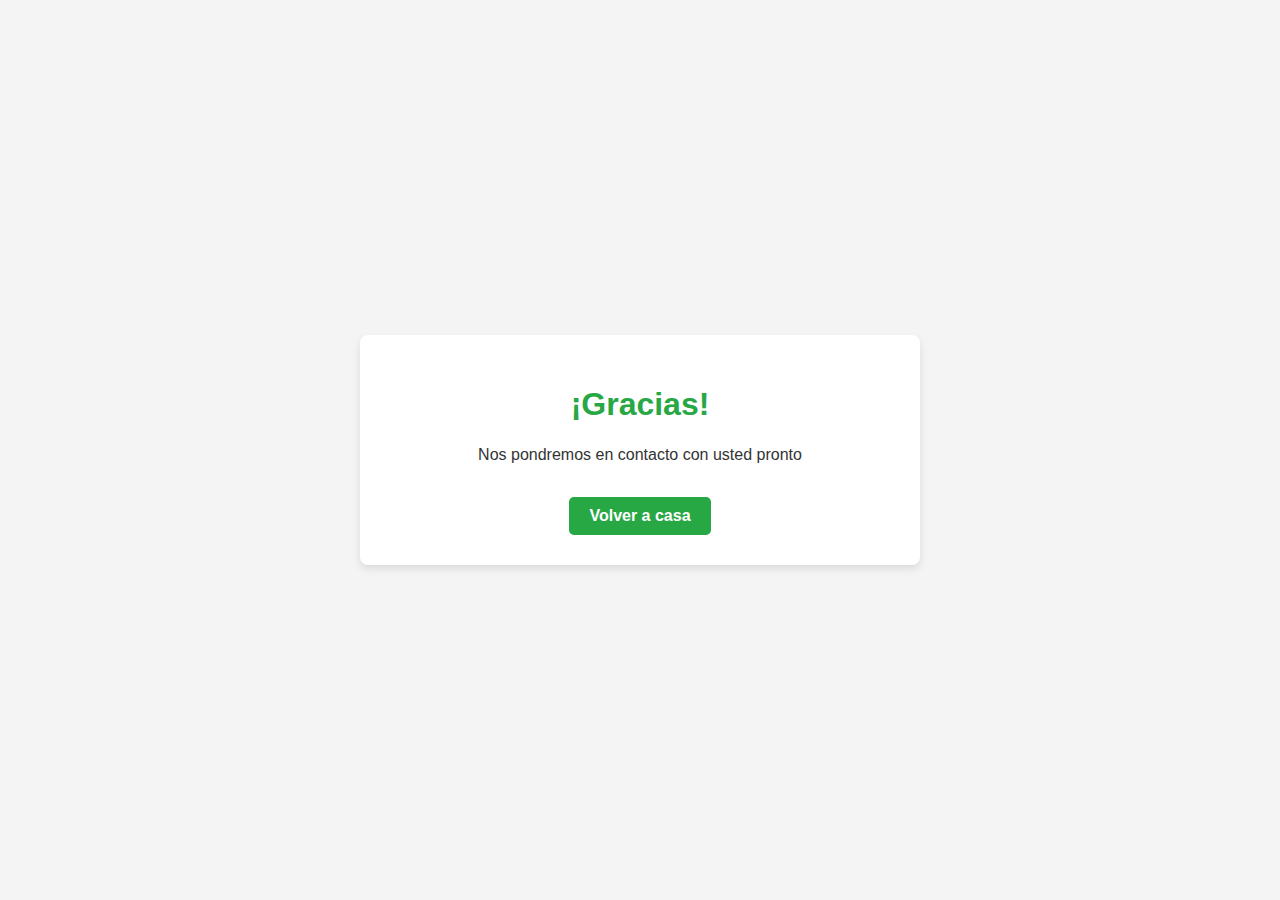
<file: thankyou.html>
<!DOCTYPE html>
<html lang="es">
  <head>
    <meta charset="UTF-8" />
    <meta name="viewport" content="width=device-width, initial-scale=1.0" />
    <title>Gracias</title>
    <style>
      body {
        font-family: Ubuntu, sans-serif;
        background-color: #f4f4f4;
        margin: 0;
        padding: 0;
        display: flex;
        justify-content: center;
        align-items: center;
        height: 100vh;
      }
      .container {
        text-align: center;
        background-color: #fff;
        border-radius: 8px;
        padding: 30px;
        box-shadow: 0 4px 8px rgba(0, 0, 0, 0.1);
        max-width: 500px;
        width: 100%;
      }
      h1 {
        color: #28a745;
        margin-bottom: 20px;
      }
      p {
        color: #333;
        font-size: 16px;
        line-height: 1.5;
        margin-bottom: 30px;
      }
      .btn {
        display: inline-block;
        padding: 10px 20px;
        font-size: 16px;
        font-weight: bold;
        color: #fff;
        background-color: #28a745;
        border: none;
        border-radius: 5px;
        text-decoration: none;
        transition: background-color 0.3s ease;
      }
      .btn:hover {
        background-color: #218838;
      }
    </style>
  </head>
  <body>
    <div class="container">
      <h1>¡Gracias!</h1>
      <p>
        Nos pondremos en contacto con usted pronto
      </p>
      <a href="/" class="btn">Volver a casa</a>
    </div>
  </body>
</html>
</file>
<file: css/style.css>
/*** Spinner Start ***/
#spinner {
    opacity: 0;
    visibility: hidden;
    transition: opacity .8s ease-out, visibility 0s linear .5s;
    z-index: 99999;
 }

 #spinner.show {
     transition: opacity .8s ease-out, visibility 0s linear .0s;
     visibility: visible;
     opacity: 1;
 }
/*** Spinner End ***/


.back-to-top {
    position: fixed;
    right: 30px;
    bottom: 30px;
    z-index: 99;
}

h1, h2, h3, .h1, .h2, .h3 {
    font-weight: 400 !important;
    font-family: 'Playball', cursive !important;
}

h4, h5, h6, .h4, .h5, .h6 {
    font-weight: 600 !important;
    font-family: 'Open Sans', sans-serif !important;
}

.my-6 {
    margin-top: 6rem;
    margin-bottom: 6rem;
}

.py-6 {
    padding-top: 6rem;
    padding-bottom: 6rem;
}

.wow,
.animated {
    animation-duration: 2s !important;
}


/*** Button Start ***/
.btn.btn-primary {
    border: 0;
}

.btn.btn-primary:hover {
    background: var(--bs-dark) !important;
    color: var(--bs-primary) !important;
}

.btn {
    font-weight: 600;
    transition: .5s;
}

.btn-square {
    width: 32px;
    height: 32px;
}

.btn-sm-square {
    width: 38px;
    height: 38px;
}

.btn-md-square {
    width: 44px;
    height: 44px;
}

.btn-lg-square {
    width: 56px;
    height: 56px;
}

.btn-square,
.btn-sm-square,
.btn-md-square,
.btn-lg-square {
    padding: 0;
    display: flex;
    align-items: center;
    justify-content: center;
    font-weight: normal;
}
/*** Button End ***/


/*** Navbar Start ***/
.nav-bar {
    background: var(--bs-light);
    border-bottom: 1px solid rgba(0, 0, 0, .05);
}

.navbar .navbar-nav .nav-link {
    padding: 10px 12px;
    font-weight: 600;
    font-size: 17px;
    transition: .5s;
}

.navbar .navbar-nav .nav-link:hover,
.navbar .navbar-nav .nav-link.active {
    color: var(--bs-primary);
}

.navbar .dropdown-toggle::after {
    border: none;
    content: "\f107";
    font-family: "Font Awesome 5 Free";
    font-weight: 700;
    vertical-align: middle;
    margin-left: 8px;
}

@media (min-width: 1200px) {
    .navbar .nav-item .dropdown-menu {
        display: block;
        visibility: hidden;
        top: 100%;
        transform: rotateX(-75deg);
        transform-origin: 0% 0%;
        transition: .5s;
        opacity: 0;
    }
    
    .navbar .nav-item:hover .dropdown-menu {
        transform: rotateX(0deg);
        visibility: visible;
        opacity: 1;
    }
}

.dropdown .dropdown-menu a:hover {
    background: var(--bs-primary);
    color: var(--bs-white);
}

#searchModal .modal-content {
    background-color: rgba(255, 255, 255, .95);
}
/*** Navbar End ***/


/*** Events Start ***/
.event .tab-class .nav-item a.active {
    background: var(--bs-primary) !important;
}

.event .event-img .event-overlay {
    position: absolute;
    width: 100%;
    height: 100%;
    top: 0;
    left: 0;
    background: rgba(212, 167, 98, 0.7);
    border-radius: 8px;
    transition: 0.5s;
    opacity: 0;
    z-index: 1;
}

.event .event-img:hover .event-overlay {
    opacity: 1;
}
/*** Events End ***/


/*** service start ***/
.service .service-item {
    position: relative;
    height: 100%;
    border-radius: 8px;
    box-shadow: 0 0 45px rgba(0, 0, 0, .08);
}

.service-content::after {
    position: absolute;
    content: "";
    width: 100%;
    height: 0;
    top: 0;
    left: 0;
    bottom: auto;
    background: var(--bs-primary);
    border-radius: 8px;
    transition: 1s;
}

.service-item:hover .service-content::after {
    height: 100%;
    opacity: 1;
}

.service-item .service-content-icon {
    position: relative;
    z-index: 2;
}

.service-item .service-content-icon i,
.service-item .service-content-icon p {
    transition: 1s;
}

.service-item:hover .service-content-icon i {
    color: var(--bs-dark) !important;
}

.service-item:hover .service-content-icon p {
    color: var(--bs-white);
}

.service-item:hover .service-content-icon a.btn-primary {
    background: var(--bs-white);
    color: var(--bs-dark);
}

.service-item .service-content-icon a.btn-primary {
    transition: 1s !important;
}
/*** Services End ***/


/*** Menu Start ***/
.menu .nav-item a.active {
    background: var(--bs-primary) !important;
}

.menu .menu-item .border-bottom {
    border-bottom-style: dashed !important;
}
/*** Menu End ***/





/*** Blog Start ***/
.blog-item {
    position: relative;
}

.blog-item img {
    transition: 0.5s;
}

.blog-item:hover img {
    transform: scale(1.3)
}

.blog-item .blog-content {
    position: relative;
    transform: translateY(-50%);
    box-shadow: 0 0 45px rgba(0, 0, 0, .08);
}

.blog-item .blog-content a.btn h5 {
    transition: 0.5s;
}

.blog-item:hover .blog-content a.btn h5 {
    color: var(--bs-primary) !important;
}
/*** Blog End ***/


/*** Team Start ***/
.team-item {
    width: 100%;
    height: 100%;
    position: relative;
}

.team-item .team-icon {
    position: absolute;
    top: 0;
    right: 0;
}

.team-item .team-icon .share-link {
    opacity: 0;
    transition: 0.9s;
}

.team-item:hover .share-link {
    opacity: 1;
}

.team-item .team-content {
    transition: 0.9s;
}

.team-item:hover .team-content {
    background: var(--bs-primary) !important;
    color: var(--bs-dark) !important;
}

.team-item .team-content h4,
.team-item .team-content p {
    transition: 0.5s;
}

.team-item:hover .team-content h4 {
    color: var(--bs-dark) !important;
}

.team-item:hover .team-content p {
    color: var(--bs-white);
}
/*** Team End ***/


/*** testimonial Start ***/
.testimonial-item {
    border: 1px solid var(--bs-primary);
    padding: 20px 20px;
}

.testimonial-carousel .owl-item img {
    width: 100px;
    height: 100px;
}

.testimonial-carousel.owl-rtl .testimonial-item {
    direction: ltr !important;
}
/*** testimonial End ***/


/*** Contact start ***/
.contact-form {
    box-shadow: 0 0 45px rgba(0, 0, 0, .08);
}

/*** Contact End ***/


/*** Footer Start ***/
.footer .footer-item a.text-body:hover {
    color: var(--bs-primary) !important;
}
/*** Footer End ***/
</file>
